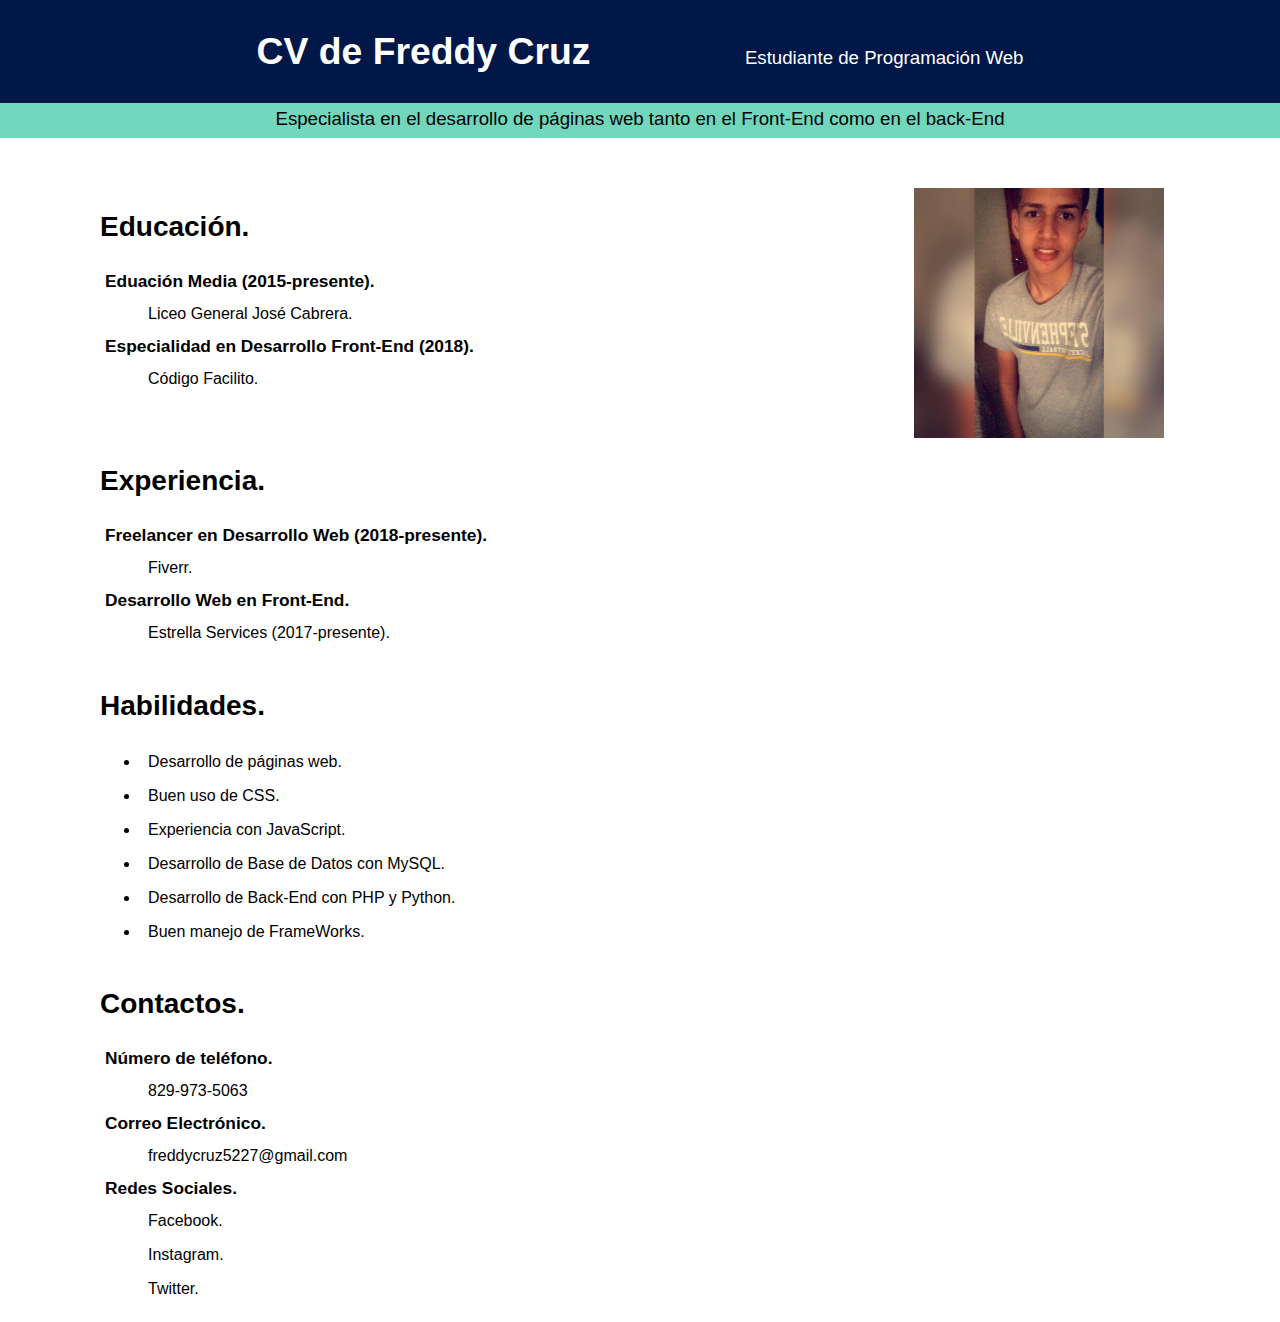
<file: CV/index.html>
<!DOCTYPE html>
<html lang="es">
<head>
    <meta charset="UTF-8">
    <meta name="viewport" content="width=device-width, initial-scale=1.0">
    <meta name="og:title" content="CV de Freddy Cruz"> 
    <meta name="og:description" content="Freddy Cruz es un estudiante del nivel medio que 
    se está especializando en el Desarrollo Web">
    <meta name="og:url" content="http://freddy.com">
    <meta name="og:site_name" content="CV de Freddy Cruz">
    <meta name="og:type" content="website">
    <link rel="stylesheet" href="./style.css">
    <link rel="shortcut icon" href="./Imagenes/Perfil.jpg">
    <title>CV de Freddy Cruz</title>
</head>
<body class="style-body">
    <header class="main-header">
        <h1 class="header-content">CV de Freddy Cruz</h1>
        <p class="header-contenttwo">Estudiante de Programación Web</p>
    </header>
    <div class="mini-header">
        Especialista en el desarrollo de páginas web tanto en el Front-End como en el back-End
    </div>
        <section>
         <div class="div-section">
            <div class="div-section-one">
                <h2 class="h2-style">Educación.</h2>
                <div>
                    <dl>
                        <dt class="style-dt">Eduación Media (2015-presente).</dt>
                        <dd class="style-dd">Liceo General José Cabrera.</dd>
                        <dt class="style-dt">Especialidad en Desarrollo Front-End (2018).</dt>
                        <dd class="style-dd">Código Facilito.</dd>
                    </dl>
                </div>

            </div>
            <div class="div-img">
                    <img class="style-img" src="./Imagenes/Perfil.jpg" alt="Foto de Freddy Cruz" title="Freddy Cruz">
                </div>
                <div class="div-section-two">
                  <h2 class="h2-style">Experiencia.</h2>
                     <div>
                         <dl>
                            <dt class="style-dt">Freelancer en Desarrollo Web (2018-presente).</dt>
                            <dd class="style-dd">Fiverr.</dd>
                            <dt class="style-dt">Desarrollo Web en Front-End.</dt>
                            <dd class="style-dd">Estrella Services (2017-presente).</dd>
                         </dl>
                     </div>
                  </div>
                  <div class="div-section-three">
                        <h2 class="h2-style">Habilidades.</h2>
                           <div>
                             <ul class="style-ul">
                                 <li class="style-li">Desarrollo de páginas web.</li>
                                 <li class="style-li">Buen uso de CSS.</li>
                                 <li class="style-li">Experiencia con JavaScript.</li>
                                 <li class="style-li">Desarrollo de Base de Datos con MySQL.</li>
                                 <li class="style-li">Desarrollo de Back-End con PHP y Python.</li>
                                 <li class="style-li">Buen manejo de FrameWorks.</li>
                             </ul>
                           </div>
                        </div>
                        <div class="div-section-four">
                            <h2 class="h2-style">Contactos.</h2>
                             <div>
                                 <dl>
                                     <dt class="style-dt">Número de teléfono.</dt>
                                     <dd class="style-dd">829-973-5063</dd>
                                     <dt class="style-dt">Correo Electrónico.</dt>
                                     <dd class="style-dd">freddycruz5227@gmail.com</dd>
                                     <dt class="style-dt">Redes Sociales.</dt>
                                     <dd class="style-dd"><a class="style-link" href="https://www.facebook.com/freilyn42?ref=bookmarks" target="_blank">Facebook.</a></dd>
                                     <dd class="style-dd"><a class="style-link" href="https://www.instagram.com/freilyn42/" target="_blank">Instagram.</a></dd>
                                     <dd class="style-dd"><a class="style-link" href="https://twitter.com/freddycruz5227" target="_blank">Twitter.</a></dd>
                                 </dl>
                             </div>
                        </div>
                 
         </div>
        </section>
</body>
</html>
</file>
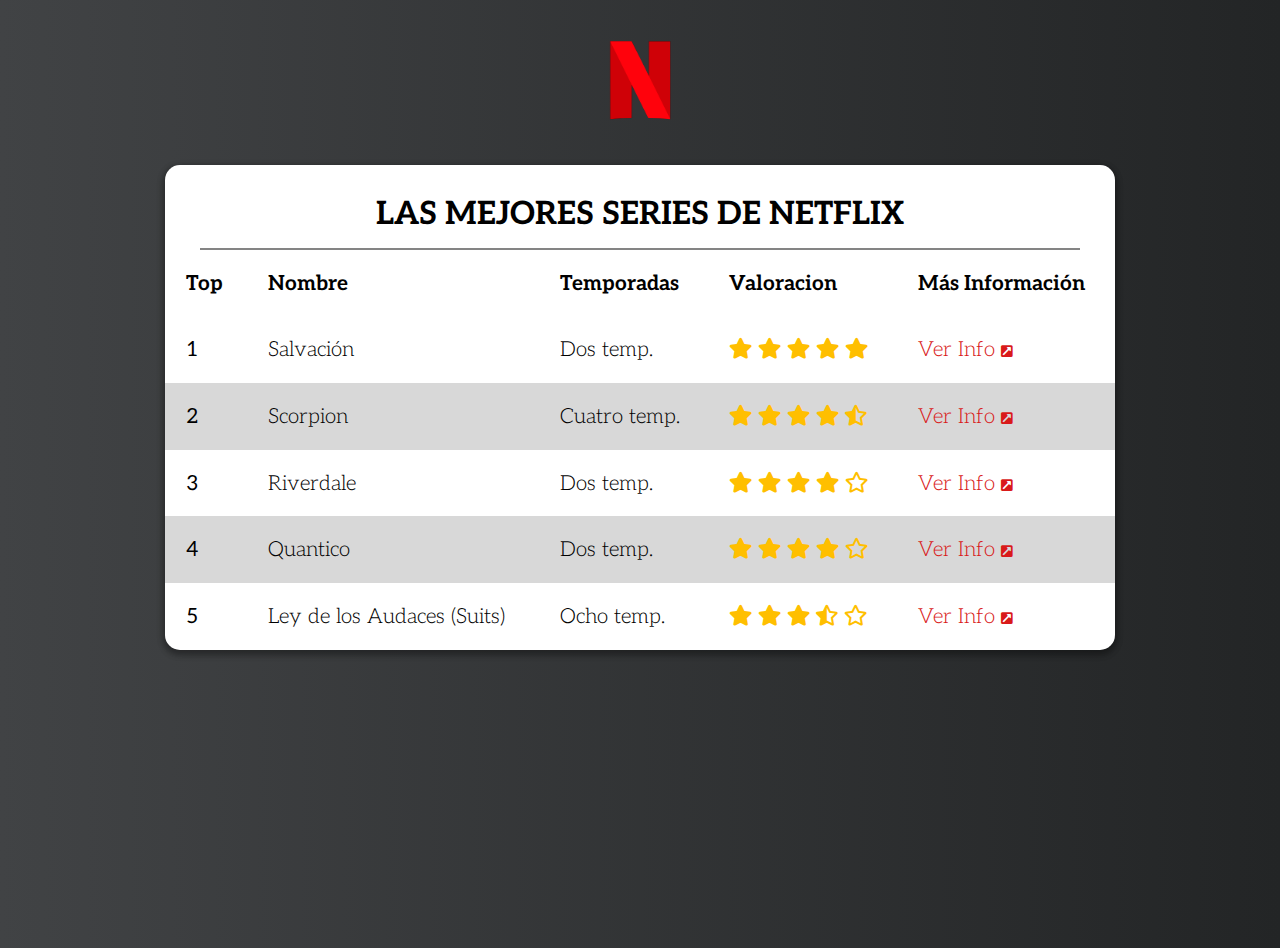
<file: top_series/index.html>
<!DOCTYPE html>
<html lang="es">
<head>
    <meta charset="UTF-8">
    <meta name="viewport" content="width=device-width, initial-scale=1.0">
    <meta name="og:title" content="Mejores Series de Netflix">
    <meta name="og:description" content="Este es mi Top 5 de las mejores series de Netflix">
    <meta name="og:url" content="https://byfrederick.github.com/top_series">
    <link href="https://fonts.googleapis.com/css?family=Aleo:300,400,700" rel="stylesheet">
    <link rel="shortcut icon" href="./assets/images/logo_netflix.png">
    <link rel="stylesheet" href="./font_awesome/css/all.css">
    <link rel="stylesheet" href="https://necolas.github.io/normalize.css/8.0.1/normalize.css">
    <link rel="stylesheet" href="./assets/css/style.css">
    <link rel="stylesheet" href="./assets/css/animate.css">
    <title>Mejores Series de Netflix</title>
</head>
<body class="body-style">
        <div class="div-img animated bounceInDown">
                <img class="img-style" src="./assets/images/logo_netflix.png" alt="Fondo de las Mejores series de Netflix">
        </div>
    <div class="div-contenedor">            
        <div class="div-contenido animated bounceInDown">
            <header class="main-header">
                <h1 class="h1-style">Las mejores series de Netflix</h1>
            </header>
            <table class="table-style"> 
                <thead class="thead-style">
                    <th class="th-style">Top</th>
                    <th class="th-style">Nombre</th>
                    <th class="th-style">Temporadas</th>
                    <th class="th-style">Valoracion</th>
                    <th class="th-style">Más Información</th>
                </thead>
                <tbody class="tbody-style">
                    <tr class="tr-style"> 
                        <td class="td-style">1</td>
                        <td class="td-style">Salvación</td>
                        <td class="td-style">Dos temp.</td>
                        <td class="td-style"><li class="fas fa-star icon-star" aria-hidden="true"></li>
                            <li class="fas fa-star icon-star" aria-hidden="true"></li>
                            <li class="fas fa-star icon-star" aria-hidden="true"></li>
                            <li class="fas fa-star icon-star" aria-hidden="true"></li>
                            <li class="fas fa-star icon-star" aria-hidden="true"></li></td>
                        <td class="td-style"><a class="link-style" href="./Series/salvacion.html">Ver Info
                            <i class="fas fa-external-link-square-alt link"></i></a></td>
                    </tr>
                    <tr class="tr-style"> 
                        <td class="td-style">2</td>
                        <td class="td-style">Scorpion</td>
                        <td class="td-style">Cuatro temp.</td>
                        <td class="td-style"><li class="fas fa-star icon-star" aria-hidden="true"></li>
                            <li class="fas fa-star icon-star" aria-hidden="true"></li>
                            <li class="fas fa-star icon-star" aria-hidden="true"></li>
                            <li class="fas fa-star icon-star" aria-hidden="true"></li>
                            <li class="fas fa-star-half-alt icon-star" aria-hidden="true"></li></td>
                        <td class="td-style"><a class="link-style" href="./Series/scorpion.html">Ver Info
                            <i class="fas fa-external-link-square-alt link"></i></a></td>
                    </tr>
                    <tr class="tr-style"> 
                        <td class="td-style">3</td>
                        <td class="td-style">Riverdale</td>
                        <td class="td-style">Dos temp.</td>
                        <td class="td-style"><li class="fas fa-star icon-star" aria-hidden="true"></li>
                            <li class="fas fa-star icon-star" aria-hidden="true"></li>
                            <li class="fas fa-star icon-star" aria-hidden="true"></li>
                            <li class="fas fa-star icon-star" aria-hidden="true"></li>
                            <li class="far fa-star icon-star" aria-hidden="true"></li></td>
                        <td class="td-style"><a class="link-style" href="./Series/riverdale.html">Ver Info
                            <i class="fas fa-external-link-square-alt link"></i></a></td>
                    </tr>
                    <tr class="tr-style"> 
                        <td class="td-style">4</td>
                        <td class="td-style">Quantico</td>
                        <td class="td-style">Dos temp.</td>
                        <td class="td-style"><li class="fas fa-star icon-star" aria-hidden="true"></li>
                            <li class="fas fa-star icon-star" aria-hidden="true"></li>
                            <li class="fas fa-star icon-star" aria-hidden="true"></li>
                            <li class="fas fa-star icon-star" aria-hidden="true"></li>
                            <li class="far fa-star icon-star" aria-hidden="true"></li></td>
                        <td class="td-style"><a class="link-style" href="./Series/quantico.html">Ver Info
                            <i class="fas fa-external-link-square-alt link"></i></a></td>
                    </tr>
                    <tr class="tr-style"> 
                       <td class="td-style">5</td>
                       <td class="td-style">Ley de los Audaces (Suits)</td>
                       <td class="td-style">Ocho temp.</td>
                       <td class="td-style"><li class="fas fa-star icon-star" aria-hidden="true"></li>
                           <li class="fas fa-star icon-star" aria-hidden="true"></li>
                           <li class="fas fa-star icon-star" aria-hidden="true"></li>
                           <li class="fas fa-star-half-alt icon-star" aria-hidden="true"></li>
                           <li class="far fa-star icon-star" aria-hidden="true"></li></td>
                       <td class="td-style"><a class="link-style" href="./Series/suits.html">Ver Info    
                        <i class="fas fa-external-link-square-alt link"></i></a></td>
                    </tr>
                </tbody>
            </table>
        </div>
    </div>
</body>
</html>
</file>
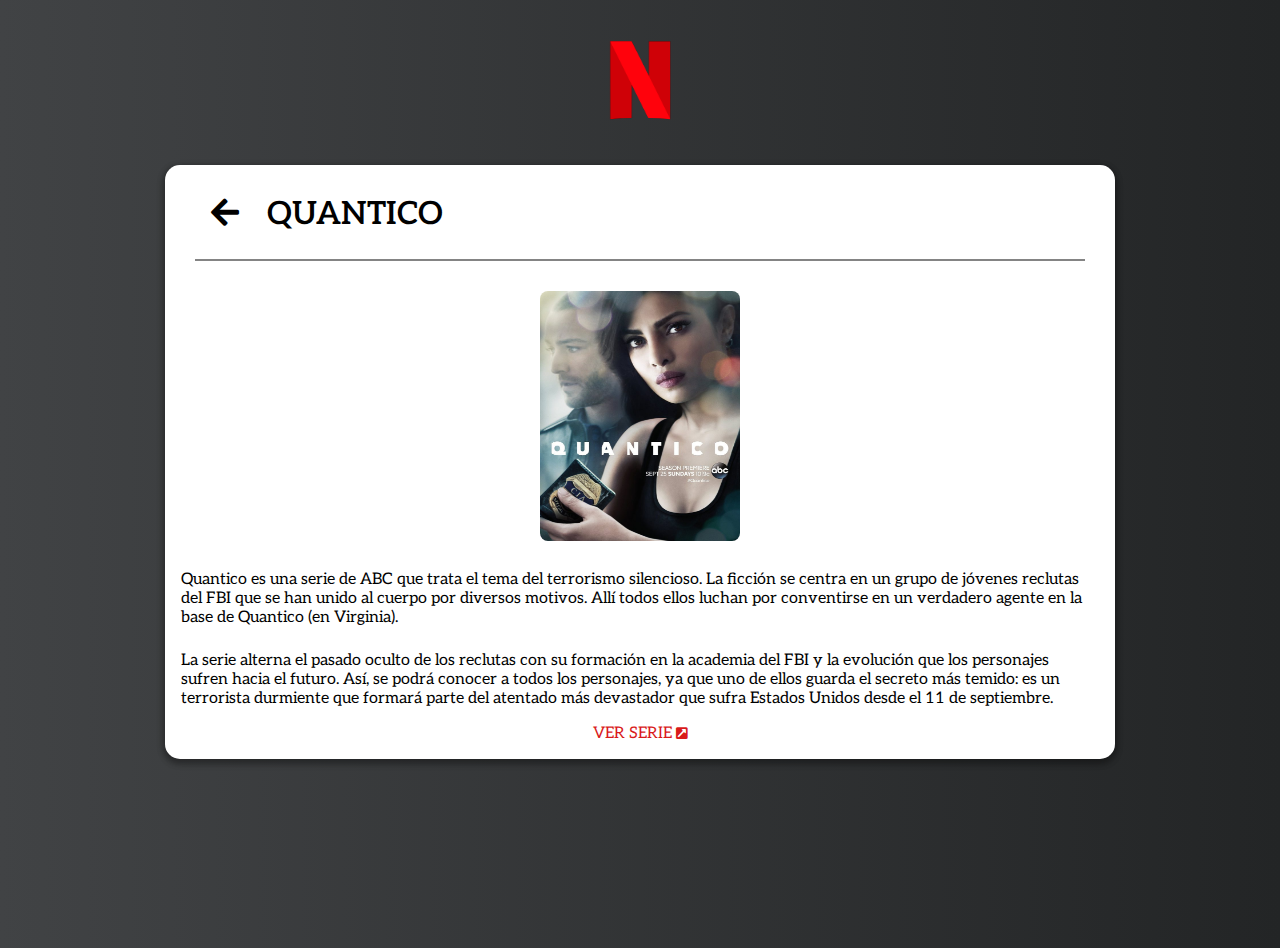
<file: top_series/Series/quantico.html>
<!DOCTYPE html>
<html lang="es">
<head>  
    <meta charset="UTF-8">
    <meta name="viewport" content="width=device-width, initial-scale=1.0">
    <meta name="og:title" content="Mejores series de Netflix">
    <meta name="og:description" content="Este es mi Top 5 de las mejores series de Netflix">
    <meta name="og:url" content="https://byfrederick.github.com/top_series">
    <link href="https://fonts.googleapis.com/css?family=Aleo:300,400,700" rel="stylesheet">
    <link rel="shortcut icon" href="../assets/images/logo_netflix.png">
    <link rel="stylesheet" href="../font_awesome/css/all.css">
    <link rel="stylesheet" href="https://necolas.github.io/normalize.css/8.0.1/normalize.css">
    <link rel="stylesheet" href="../assets/css/main.css">
    <link rel="stylesheet" href="../assets/css/animate.css">
    <title>Quantico</title>
</head>
<body class="body-style">
  <div class="div-img animated bounceInLeft">
    <a href="../index.html"><img class="img-style cursor" src="../assets/images/logo_netflix.png" alt="Netflix" title="Volver al Inicio"></a>
  </div>
    <div class="div-contenedor">
        <div class="div-contenido animated bounceInLeft">            
            <header class="main-header">
                <h1 class="title-item">
                 <a href="../index.html"><span class="home"><i class="fas fa-arrow-left"></i></span></a>
                 Quantico
                </h1>
            </header>
        <div class="cover-style">
            <img src="../assets/images/quantico.jpg" alt="Quantico" class="coverr-img">
        </div>
        <div>
            <p class="descripcion"> 
                Quantico es una serie de ABC que trata el tema del terrorismo silencioso. La ficción se centra en un grupo de 
                jóvenes reclutas del FBI que se han unido al cuerpo por diversos motivos. Allí todos ellos luchan por conventirse 
                en un verdadero agente en la base de Quantico (en Virginia).
            </p>
            <p class="descripcion">
                La serie alterna el pasado oculto de los reclutas con su formación en la academia del FBI y la evolución que los 
                personajes sufren hacia el futuro. Así, se podrá conocer a todos los personajes, ya que uno de ellos guarda el secreto 
                más temido: es un terrorista durmiente que formará parte del atentado más devastador que sufra Estados Unidos desde el 11 
                de septiembre.
            </p>     
        </div>
        <div class="botton-series">
            <a class="botton" href="https://www.netflix.com/title/80063740" target="_blank">Ver Serie 
                <i class="fas fa-external-link-square-alt link"></i></a>
        </div>      
        </div>
    </div>
    <script src="../assets/scripts/main.js"></script>
</body>
</html>
</file>
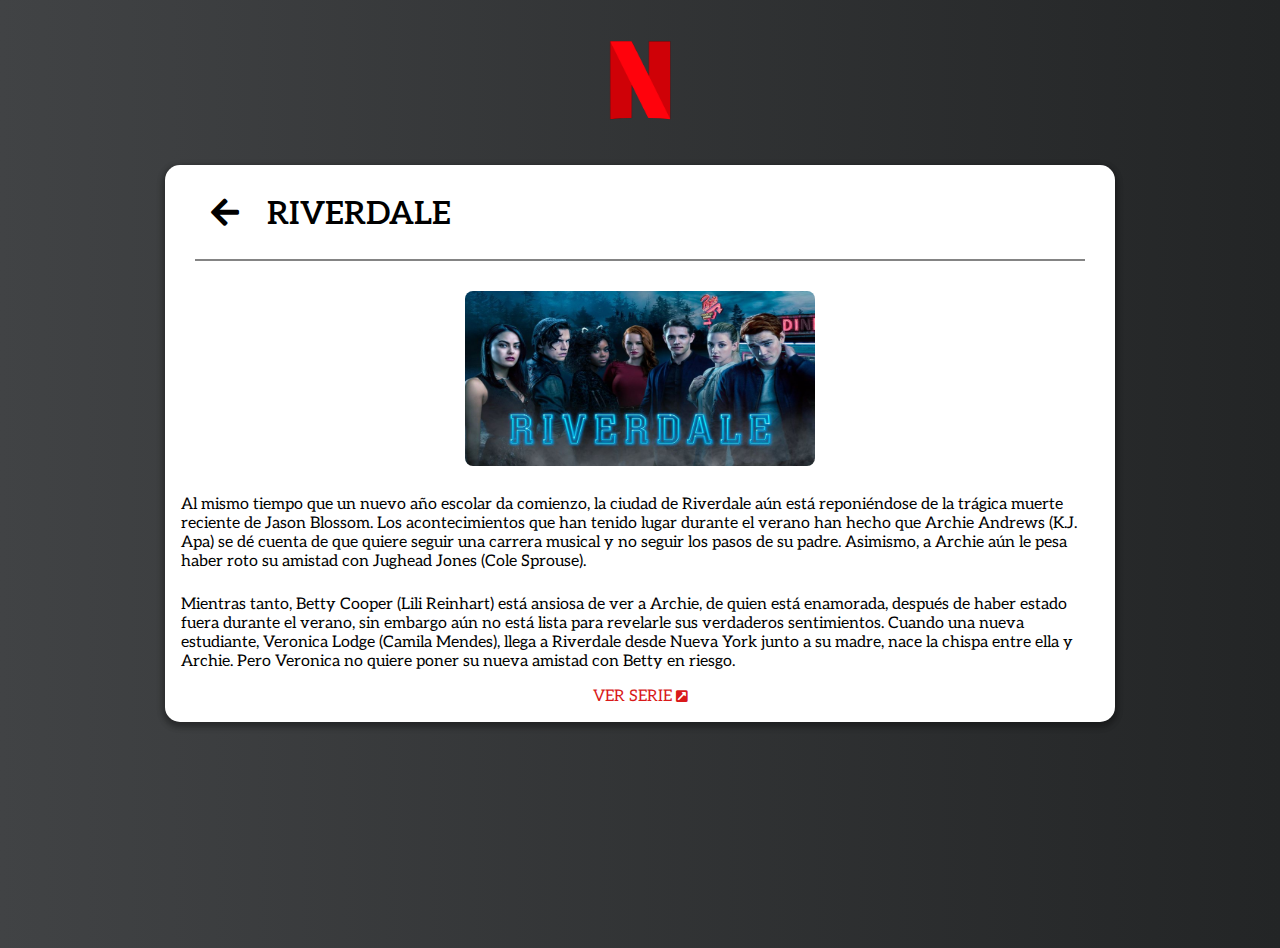
<file: top_series/Series/riverdale.html>
<!DOCTYPE html>
<html lang="es">
<head>  
    <meta charset="UTF-8">
    <meta name="viewport" content="width=device-width, initial-scale=1.0">
    <meta name="og:title" content="Mejores series de Netflix">
    <meta name="og:description" content="Este es mi Top 5 de las mejores series de Netflix">
    <meta name="og:url" content="https://byfrederick.github.com/top_series">
    <link href="https://fonts.googleapis.com/css?family=Aleo:300,400,700" rel="stylesheet">
    <link rel="shortcut icon" href="../assets/images/logo_netflix.png">
    <link rel="stylesheet" href="../font_awesome/css/all.css">
    <link rel="stylesheet" href="https://necolas.github.io/normalize.css/8.0.1/normalize.css">
    <link rel="stylesheet" href="../assets/css/main.css">
    <link rel="stylesheet" href="../assets/css/animate.css">
    <title>Riverdale</title>
</head>
<body class="body-style">
  <div class="div-img animated bounceInLeft">
    <a href="../index.html"><img class="img-style cursor" src="../assets/images/logo_netflix.png" alt="Netflix" title="Volver al Inicio"></a>
  </div>
    <div class="div-contenedor">
        <div class="div-contenido animated bounceInLeft">            
            <header class="main-header">
                <h1 class="title-item">
                 <a href="../index.html"><span class="home"><i class="fas fa-arrow-left"></i></span></a>
                 Riverdale
                </h1>
            </header>
        <div class="cover-style">
            <img src="../assets/images/riverdale.jpg" alt="Riverdale" class="cover-img">
        </div>
        <div>
            <p class="descripcion"> 
                Al mismo tiempo que un nuevo año escolar da comienzo, la ciudad de Riverdale aún está reponiéndose de la trágica 
                muerte reciente de Jason Blossom. Los acontecimientos que han tenido lugar durante el verano han hecho que Archie 
                Andrews (K.J. Apa) se dé cuenta de que quiere seguir una carrera musical y no seguir los pasos de su padre. 
                Asimismo, a Archie aún le pesa haber roto su amistad con Jughead Jones (Cole Sprouse).
            </p>
            <p class="descripcion">
                Mientras tanto, Betty Cooper (Lili Reinhart) está ansiosa de ver a Archie, de quien está enamorada, después de haber 
                estado fuera durante el verano, sin embargo aún no está lista para revelarle sus verdaderos sentimientos. Cuando una 
                nueva estudiante, Veronica Lodge (Camila Mendes), llega a Riverdale desde Nueva York junto a su madre, nace la chispa 
                entre ella y Archie. Pero Veronica no quiere poner su nueva amistad con Betty en riesgo.
            </p>
    
        </div>
        <div class="botton-series">
            <a class="botton" href="https://www.netflix.com/title/80133311" target="_blank">Ver Serie 
                <i class="fas fa-external-link-square-alt link"></i></a>
        </div>      
        </div>
    </div>
    <script src="../assets/scripts/main.js"></script>
</body>
</html>
</file>
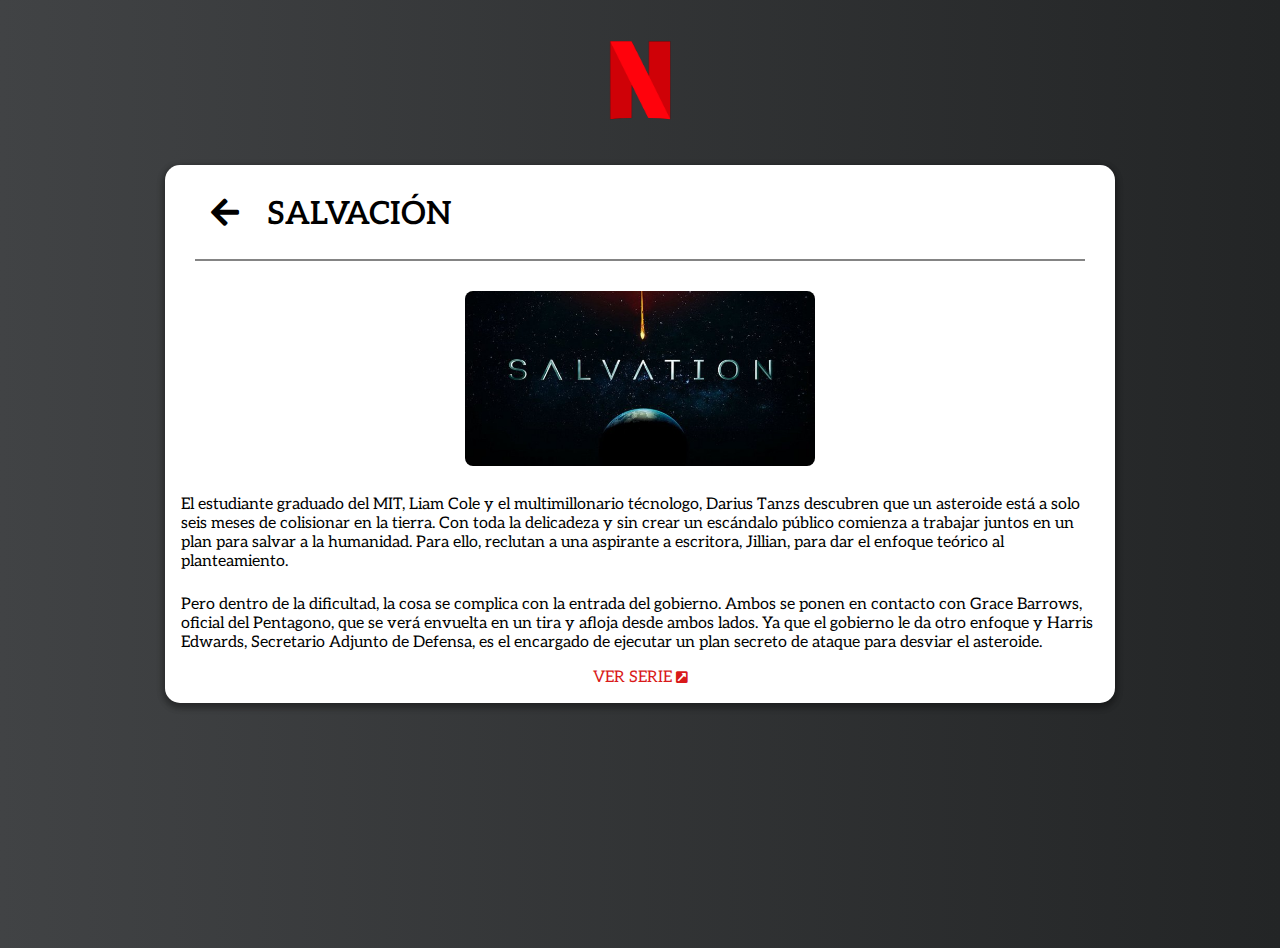
<file: top_series/Series/salvacion.html>
<!DOCTYPE html>
<html lang="es">
<head>  
    <meta charset="UTF-8">
    <meta name="viewport" content="width=device-width, initial-scale=1.0">
    <meta name="og:title" content="Mejores series de Netflix">
    <meta name="og:description" content="Este es mi Top 5 de las mejores series de Netflix">
    <meta name="og:url" content="https://byfrederick.github.com/top_series">
    <link href="https://fonts.googleapis.com/css?family=Aleo:300,400,700" rel="stylesheet">
    <link rel="shortcut icon" href="../assets/images/logo_netflix.png">
    <link rel="stylesheet" href="../font_awesome/css/all.css">
    <link rel="stylesheet" href="https://necolas.github.io/normalize.css/8.0.1/normalize.css">
    <link rel="stylesheet" href="../assets/css/style.css">
    <link rel="stylesheet" href="../assets/css/animate.css">
    <title>Salvación</title>
</head>
<body class="body-style">
  <div class="div-img animated bounceInLeft">
    <a href="../index.html"><img class="img-style cursor" src="../assets/images/logo_netflix.png" alt="Netflix" title="Volver al Inicio"></a>
  </div>
    <div class="div-contenedor">
        <div class="div-contenido animated bounceInLeft">            
            <header class="main-header">
                <h1 class="title-item">
                 <a href="../index.html"><span class="home"><i class="fas fa-arrow-left"></i></span></a>
                 Salvación
                </h1>  
            </header>
        <div class="cover-style">
            <img src="../assets/images/salvation.jpg" alt="Salvation" class="cover-img">
        </div>
        <div>
            <p class="descripcion"> 
                 El estudiante graduado del MIT, Liam Cole y el multimillonario técnologo, Darius Tanzs descubren que un asteroide 
                 está a solo seis meses de colisionar en la tierra. Con toda la delicadeza y sin crear un escándalo público comienza 
                 a trabajar juntos en un plan para salvar a la humanidad. Para ello, reclutan a una aspirante a escritora, Jillian, 
                 para dar el enfoque teórico al planteamiento.</p>
            <p class="descripcion">
                Pero dentro de la dificultad, la cosa se complica con la entrada del gobierno. Ambos se ponen en contacto con Grace 
                 Barrows, oficial del Pentagono, que se verá envuelta en un tira y afloja desde ambos lados. Ya que el gobierno le da 
                 otro enfoque y Harris Edwards, Secretario Adjunto de Defensa, es el encargado de ejecutar un plan secreto de ataque 
                 para desviar el asteroide.
            </p>     
        </div>
        <div class="botton-series">
            <a class="botton" href="https://www.netflix.com/title/80171099" target="_blank">Ver Serie 
                <i class="fas fa-external-link-square-alt link"></i></a>
        </div>      
        </div>
    </div>
</body>
</html>
</file>
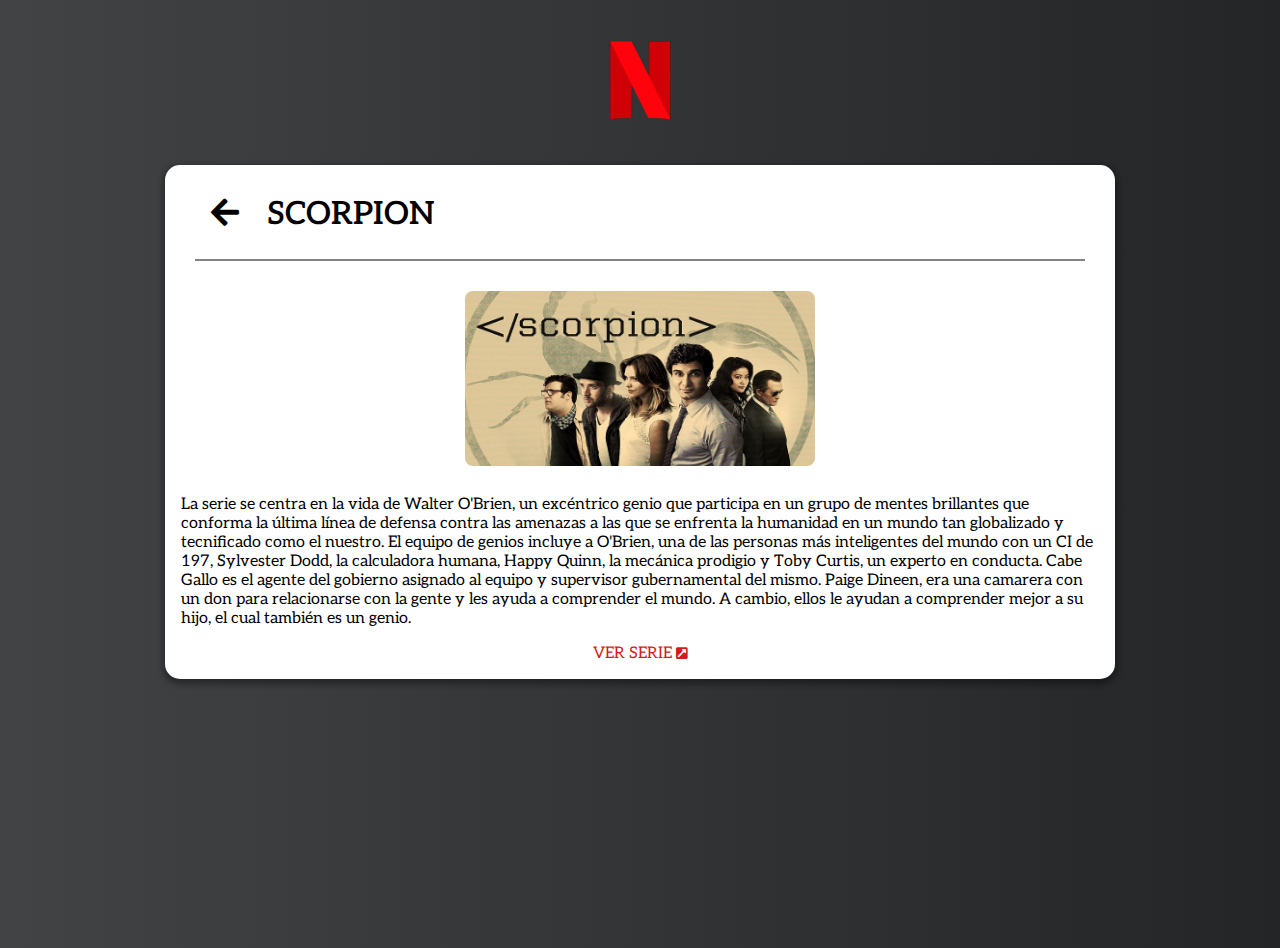
<file: top_series/Series/scorpion.html>
<!DOCTYPE html>
<html lang="es">
<head>  
    <meta charset="UTF-8">
    <meta name="viewport" content="width=device-width, initial-scale=1.0">
    <meta name="og:title" content="Mejores series de Netflix">
    <meta name="og:description" content="Este es mi Top 5 de las mejores series de Netflix">
    <meta name="og:url" content="https://byfrederick.github.com/top_series">
    <link href="https://fonts.googleapis.com/css?family=Aleo:300,400,700" rel="stylesheet">
    <link rel="shortcut icon" href="../assets/images/logo_netflix.png">
    <link rel="stylesheet" href="../font_awesome/css/all.css">
    <link rel="stylesheet" href="https://necolas.github.io/normalize.css/8.0.1/normalize.css">
    <link rel="stylesheet" href="../assets/css/main.css">
    <link rel="stylesheet" href="../assets/css/animate.css">
    <title>Scorpion</title>
</head>
<body class="body-style">
  <div class="div-img animated bounceInLeft">
    <a href="../index.html"><img class="img-style cursor" src="../assets/images/logo_netflix.png" alt="Netflix" title="Volver al Inicio"></a>
  </div>
    <div class="div-contenedor">
        <div class="div-contenido animated bounceInLeft">            
            <header class="main-header">
                <h1 class="title-item">
                 <a href="../index.html"><span class="home"><i class="fas fa-arrow-left"></i></span></a>
                  Scorpion
                </h1>
            </header>
        <div class="cover-style">
            <img src="../assets/images/scorpion.jpg" alt="Scorpion" class="cover-img">
        </div>
        <div>
            <p class="descripcion"> 
                    La serie se centra en la vida de Walter O'Brien, un excéntrico genio que participa en un grupo de mentes 
                    brillantes que conforma la última línea de defensa contra las amenazas a las que se enfrenta la humanidad 
                    en un mundo tan globalizado y tecnificado como el nuestro. El equipo de genios incluye a O'Brien, una de las 
                    personas más inteligentes del mundo con un CI de 197, Sylvester Dodd, la calculadora humana, Happy Quinn, la 
                    mecánica prodigio y Toby Curtis, un experto en conducta. Cabe Gallo es el agente del gobierno asignado al equipo
                    y supervisor gubernamental del mismo. Paige Dineen, era una camarera con un don para relacionarse con la gente y 
                    les ayuda a comprender el mundo. A cambio, ellos le ayudan a comprender mejor a su hijo, el cual también es un 
                    genio.
            </p>
        </div>
        <div class="botton-series">
            <a class="botton" href="https://www.netflix.com/title/80024077" target="_blank">Ver Serie 
                <i class="fas fa-external-link-square-alt link"></i></a>
        </div>      
        </div>
    </div>
    <script src="../assets/scripts/main.js"></script>
</body>
</html>
</file>
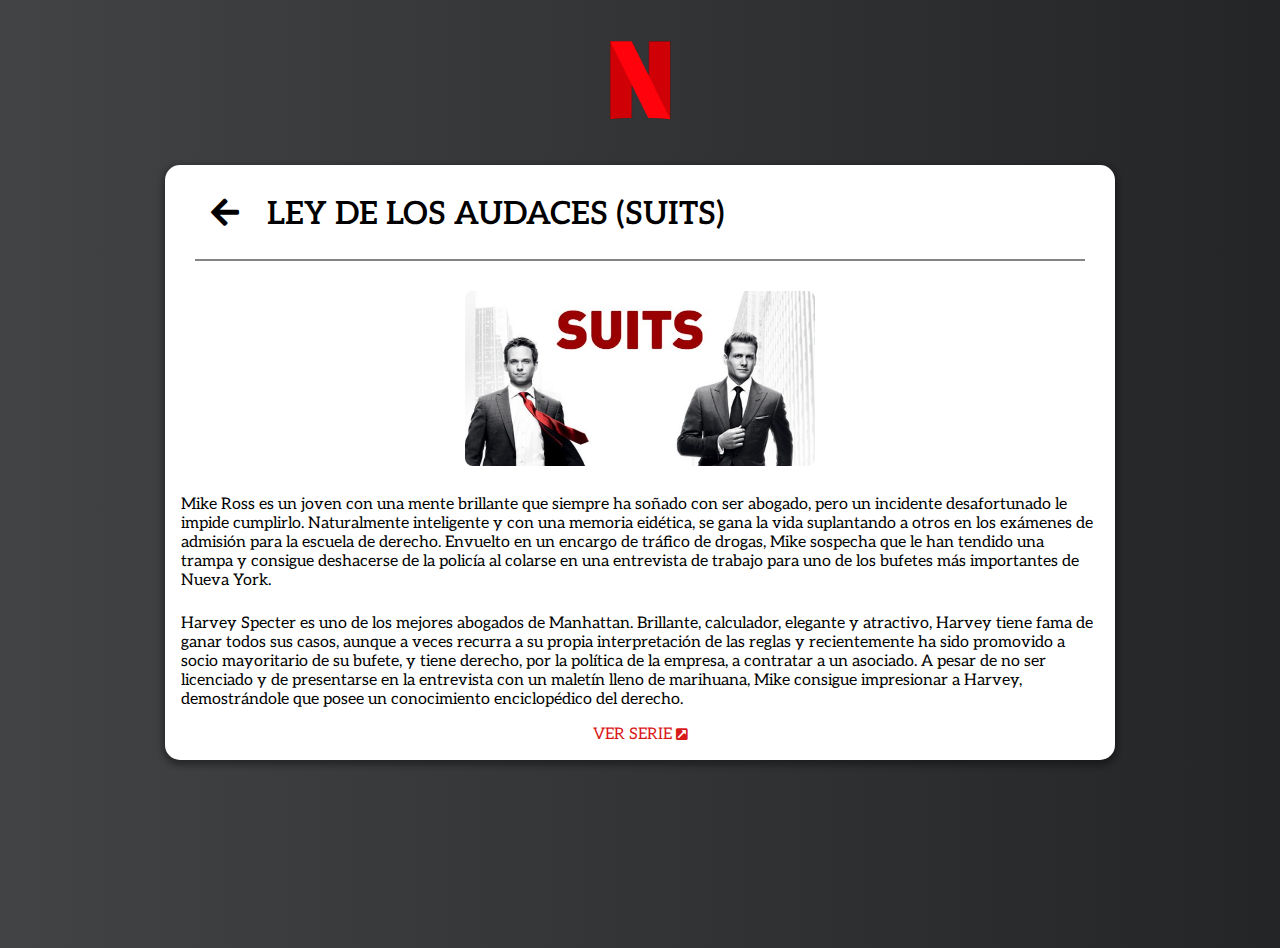
<file: top_series/Series/suits.html>
<!DOCTYPE html>
<html lang="es">
<head>  
    <meta charset="UTF-8">
    <meta name="viewport" content="width=device-width, initial-scale=1.0">
    <meta name="og:title" content="Mejores series de Netflix">
    <meta name="og:description" content="Este es mi Top 5 de las mejores series de Netflix">
    <meta name="og:url" content="https://byfrederick.github.com/top_series">
    <link href="https://fonts.googleapis.com/css?family=Aleo:300,400,700" rel="stylesheet">
    <link rel="shortcut icon" href="../assets/images/logo_netflix.png">
    <link rel="stylesheet" href="../font_awesome/css/all.css">
    <link rel="stylesheet" href="https://necolas.github.io/normalize.css/8.0.1/normalize.css">
    <link rel="stylesheet" href="../assets/css/main.css">
    <link rel="stylesheet" href="../assets/css/animate.css">
    <title>Ley de los Audaces (Suits)</title>
</head>
<body class="body-style">
  <div class="div-img animated bounceInLeft">
    <a href="../index.html"><img class="img-style cursor" src="../assets/images/logo_netflix.png" alt="Netflix" title="Volver al Inicio"></a>
  </div>
    <div class="div-contenedor">
        <div class="div-contenido animated bounceInLeft">            
            <header class="main-header">
                <h1 class="title-item">
                 <a href="../index.html"><span class="home"><i class="fas fa-arrow-left"></i></span></a>
                 Ley de los Audaces (Suits)
                </h1>
            </header>
        <div class="cover-style">
            <img src="../assets/images/suits.jpeg" alt="Suits" class="cover-img">
        </div>
        <div>
            <p class="descripcion"> 
                Mike Ross es un joven con una mente brillante que siempre ha soñado con ser abogado, pero un incidente desafortunado 
                le impide cumplirlo. Naturalmente inteligente y con una memoria eidética, se gana la vida suplantando a otros en los 
                exámenes de admisión para la escuela de derecho. Envuelto en un encargo de tráfico de drogas, Mike sospecha que le han 
                tendido una trampa y consigue deshacerse de la policía al colarse en una entrevista de trabajo para uno de los bufetes 
                más importantes de Nueva York.
            </p>
            <p class="descripcion">
                Harvey Specter es uno de los mejores abogados de Manhattan. Brillante, calculador, elegante y atractivo, Harvey tiene 
                fama de ganar todos sus casos, aunque a veces recurra a su propia interpretación de las reglas y recientemente ha sido 
                promovido a socio mayoritario de su bufete, y tiene derecho, por la política de la empresa, a contratar a un asociado. 
                A pesar de no ser licenciado y de presentarse en la entrevista con un maletín lleno de marihuana, Mike consigue 
                impresionar a Harvey, demostrándole que posee un conocimiento enciclopédico del derecho.
            </p>     
        </div>
        <div class="botton-series">
            <a class="botton" href="https://www.netflix.com/title/70195800" target="_blank">Ver Serie 
                <i class="fas fa-external-link-square-alt link"></i></a>
        </div>      
        </div>
    </div>
    <script src="../assets/scripts/main.js"></script>
</body>
</html>
</file>
<file: CV/style.css>
.style-body{
    font-family: Arial, Helvetica, sans-serif;
    margin: 0;
}
.main-header{
    text-align:center; 
    background-color:#001747;
    padding-top: 5px;
    padding-bottom: 5px;
    width: 100vw;
}
.header-content{
    color: white;
    display:inline-block; 
    font-weight: 700;
    font-size: 28pt;
    padding-right: 75px;
}
.header-contenttwo{
    color: white;
    display:inline-block; 
    font-weight: 400;
    font-size: 14pt;
    padding-left: 75px;
}

.mini-header{
    color: black;
    height: 25px;
    text-align: center;
    background-color:#70D6BC;
    font-size: 14pt;
    font-weight: 500;   
    padding: 5px;
}
.div-section-one{
    width: 75%;
    display: inline-block;
    vertical-align: top;

}
.h2-style{
    font-size: 21pt;
}
.style-dt{
    font-size: 13pt;
    font-weight: 550;
    padding-left: 5px;
    padding: 5px;
}
.style-dd{
    font-size: 12pt;
    margin: 6;
    padding: 8px;

}
.div-section-two{
    width: 75%;
    display: inline-block;
}
.div-section-three{
    width: 75%;
    display: inline-block;
}
.style-li{
    font-size: 12pt;
    margin: 6;
    padding: 8px;
    list-style-type: disc;
}
.div-section-four{
    width: 75%;
    display: inline-block;
}
.style-link{
    text-decoration: none;
    color: black;
}
.style-img{
    height: 250px;
    width:  250px;
    display: inline-block;

}
.div-section{
    padding-top: 50px;
    width: 1080px;
    margin-left: auto;
    margin-right: auto;
}
.div-img{
    display: inline-block;
    width: 20%; 

    
}
</file>
<file: top_series/font_awesome/css/all.css>
.fa,
.fas,
.far,
.fal,
.fab {
  -moz-osx-font-smoothing: grayscale;
  -webkit-font-smoothing: antialiased;
  display: inline-block;
  font-style: normal;
  font-variant: normal;
  text-rendering: auto;
  line-height: 1; }

.fa-lg {
  font-size: 1.33333em;
  line-height: 0.75em;
  vertical-align: -.0667em; }

.fa-xs {
  font-size: .75em; }

.fa-sm {
  font-size: .875em; }

.fa-1x {
  font-size: 1em; }

.fa-2x {
  font-size: 2em; }

.fa-3x {
  font-size: 3em; }

.fa-4x {
  font-size: 4em; }

.fa-5x {
  font-size: 5em; }

.fa-6x {
  font-size: 6em; }

.fa-7x {
  font-size: 7em; }

.fa-8x {
  font-size: 8em; }

.fa-9x {
  font-size: 9em; }

.fa-10x {
  font-size: 10em; }

.fa-fw {
  text-align: center;
  width: 1.25em; }

.fa-ul {
  list-style-type: none;
  margin-left: 2.5em;
  padding-left: 0; }
  .fa-ul > li {
    position: relative; }

.fa-li {
  left: -2em;
  position: absolute;
  text-align: center;
  width: 2em;
  line-height: inherit; }

.fa-border {
  border: solid 0.08em #eee;
  border-radius: .1em;
  padding: .2em .25em .15em; }

.fa-pull-left {
  float: left; }

.fa-pull-right {
  float: right; }

.fa.fa-pull-left,
.fas.fa-pull-left,
.far.fa-pull-left,
.fal.fa-pull-left,
.fab.fa-pull-left {
  margin-right: .3em; }

.fa.fa-pull-right,
.fas.fa-pull-right,
.far.fa-pull-right,
.fal.fa-pull-right,
.fab.fa-pull-right {
  margin-left: .3em; }

.fa-spin {
  -webkit-animation: fa-spin 2s infinite linear;
          animation: fa-spin 2s infinite linear; }

.fa-pulse {
  -webkit-animation: fa-spin 1s infinite steps(8);
          animation: fa-spin 1s infinite steps(8); }

@-webkit-keyframes fa-spin {
  0% {
    -webkit-transform: rotate(0deg);
            transform: rotate(0deg); }
  100% {
    -webkit-transform: rotate(360deg);
            transform: rotate(360deg); } }

@keyframes fa-spin {
  0% {
    -webkit-transform: rotate(0deg);
            transform: rotate(0deg); }
  100% {
    -webkit-transform: rotate(360deg);
            transform: rotate(360deg); } }

.fa-rotate-90 {
  -ms-filter: "progid:DXImageTransform.Microsoft.BasicImage(rotation=1)";
  -webkit-transform: rotate(90deg);
          transform: rotate(90deg); }

.fa-rotate-180 {
  -ms-filter: "progid:DXImageTransform.Microsoft.BasicImage(rotation=2)";
  -webkit-transform: rotate(180deg);
          transform: rotate(180deg); }

.fa-rotate-270 {
  -ms-filter: "progid:DXImageTransform.Microsoft.BasicImage(rotation=3)";
  -webkit-transform: rotate(270deg);
          transform: rotate(270deg); }

.fa-flip-horizontal {
  -ms-filter: "progid:DXImageTransform.Microsoft.BasicImage(rotation=0, mirror=1)";
  -webkit-transform: scale(-1, 1);
          transform: scale(-1, 1); }

.fa-flip-vertical {
  -ms-filter: "progid:DXImageTransform.Microsoft.BasicImage(rotation=2, mirror=1)";
  -webkit-transform: scale(1, -1);
          transform: scale(1, -1); }

.fa-flip-horizontal.fa-flip-vertical {
  -ms-filter: "progid:DXImageTransform.Microsoft.BasicImage(rotation=2, mirror=1)";
  -webkit-transform: scale(-1, -1);
          transform: scale(-1, -1); }

:root .fa-rotate-90,
:root .fa-rotate-180,
:root .fa-rotate-270,
:root .fa-flip-horizontal,
:root .fa-flip-vertical {
  -webkit-filter: none;
          filter: none; }

.fa-stack {
  display: inline-block;
  height: 2em;
  line-height: 2em;
  position: relative;
  vertical-align: middle;
  width: 2.5em; }

.fa-stack-1x,
.fa-stack-2x {
  left: 0;
  position: absolute;
  text-align: center;
  width: 100%; }

.fa-stack-1x {
  line-height: inherit; }

.fa-stack-2x {
  font-size: 2em; }

.fa-inverse {
  color: #fff; }

/* Font Awesome uses the Unicode Private Use Area (PUA) to ensure screen
readers do not read off random characters that represent icons */
.fa-500px:before {
  content: "\f26e"; }

.fa-accessible-icon:before {
  content: "\f368"; }

.fa-accusoft:before {
  content: "\f369"; }

.fa-acquisitions-incorporated:before {
  content: "\f6af"; }

.fa-ad:before {
  content: "\f641"; }

.fa-address-book:before {
  content: "\f2b9"; }

.fa-address-card:before {
  content: "\f2bb"; }

.fa-adjust:before {
  content: "\f042"; }

.fa-adn:before {
  content: "\f170"; }

.fa-adobe:before {
  content: "\f778"; }

.fa-adversal:before {
  content: "\f36a"; }

.fa-affiliatetheme:before {
  content: "\f36b"; }

.fa-air-freshener:before {
  content: "\f5d0"; }

.fa-algolia:before {
  content: "\f36c"; }

.fa-align-center:before {
  content: "\f037"; }

.fa-align-justify:before {
  content: "\f039"; }

.fa-align-left:before {
  content: "\f036"; }

.fa-align-right:before {
  content: "\f038"; }

.fa-alipay:before {
  content: "\f642"; }

.fa-allergies:before {
  content: "\f461"; }

.fa-amazon:before {
  content: "\f270"; }

.fa-amazon-pay:before {
  content: "\f42c"; }

.fa-ambulance:before {
  content: "\f0f9"; }

.fa-american-sign-language-interpreting:before {
  content: "\f2a3"; }

.fa-amilia:before {
  content: "\f36d"; }

.fa-anchor:before {
  content: "\f13d"; }

.fa-android:before {
  content: "\f17b"; }

.fa-angellist:before {
  content: "\f209"; }

.fa-angle-double-down:before {
  content: "\f103"; }

.fa-angle-double-left:before {
  content: "\f100"; }

.fa-angle-double-right:before {
  content: "\f101"; }

.fa-angle-double-up:before {
  content: "\f102"; }

.fa-angle-down:before {
  content: "\f107"; }

.fa-angle-left:before {
  content: "\f104"; }

.fa-angle-right:before {
  content: "\f105"; }

.fa-angle-up:before {
  content: "\f106"; }

.fa-angry:before {
  content: "\f556"; }

.fa-angrycreative:before {
  content: "\f36e"; }

.fa-angular:before {
  content: "\f420"; }

.fa-ankh:before {
  content: "\f644"; }

.fa-app-store:before {
  content: "\f36f"; }

.fa-app-store-ios:before {
  content: "\f370"; }

.fa-apper:before {
  content: "\f371"; }

.fa-apple:before {
  content: "\f179"; }

.fa-apple-alt:before {
  content: "\f5d1"; }

.fa-apple-pay:before {
  content: "\f415"; }

.fa-archive:before {
  content: "\f187"; }

.fa-archway:before {
  content: "\f557"; }

.fa-arrow-alt-circle-down:before {
  content: "\f358"; }

.fa-arrow-alt-circle-left:before {
  content: "\f359"; }

.fa-arrow-alt-circle-right:before {
  content: "\f35a"; }

.fa-arrow-alt-circle-up:before {
  content: "\f35b"; }

.fa-arrow-circle-down:before {
  content: "\f0ab"; }

.fa-arrow-circle-left:before {
  content: "\f0a8"; }

.fa-arrow-circle-right:before {
  content: "\f0a9"; }

.fa-arrow-circle-up:before {
  content: "\f0aa"; }

.fa-arrow-down:before {
  content: "\f063"; }

.fa-arrow-left:before {
  content: "\f060"; }

.fa-arrow-right:before {
  content: "\f061"; }

.fa-arrow-up:before {
  content: "\f062"; }

.fa-arrows-alt:before {
  content: "\f0b2"; }

.fa-arrows-alt-h:before {
  content: "\f337"; }

.fa-arrows-alt-v:before {
  content: "\f338"; }

.fa-artstation:before {
  content: "\f77a"; }

.fa-assistive-listening-systems:before {
  content: "\f2a2"; }

.fa-asterisk:before {
  content: "\f069"; }

.fa-asymmetrik:before {
  content: "\f372"; }

.fa-at:before {
  content: "\f1fa"; }

.fa-atlas:before {
  content: "\f558"; }

.fa-atlassian:before {
  content: "\f77b"; }

.fa-atom:before {
  content: "\f5d2"; }

.fa-audible:before {
  content: "\f373"; }

.fa-audio-description:before {
  content: "\f29e"; }

.fa-autoprefixer:before {
  content: "\f41c"; }

.fa-avianex:before {
  content: "\f374"; }

.fa-aviato:before {
  content: "\f421"; }

.fa-award:before {
  content: "\f559"; }

.fa-aws:before {
  content: "\f375"; }

.fa-baby:before {
  content: "\f77c"; }

.fa-baby-carriage:before {
  content: "\f77d"; }

.fa-backspace:before {
  content: "\f55a"; }

.fa-backward:before {
  content: "\f04a"; }

.fa-balance-scale:before {
  content: "\f24e"; }

.fa-ban:before {
  content: "\f05e"; }

.fa-band-aid:before {
  content: "\f462"; }

.fa-bandcamp:before {
  content: "\f2d5"; }

.fa-barcode:before {
  content: "\f02a"; }

.fa-bars:before {
  content: "\f0c9"; }

.fa-baseball-ball:before {
  content: "\f433"; }

.fa-basketball-ball:before {
  content: "\f434"; }

.fa-bath:before {
  content: "\f2cd"; }

.fa-battery-empty:before {
  content: "\f244"; }

.fa-battery-full:before {
  content: "\f240"; }

.fa-battery-half:before {
  content: "\f242"; }

.fa-battery-quarter:before {
  content: "\f243"; }

.fa-battery-three-quarters:before {
  content: "\f241"; }

.fa-bed:before {
  content: "\f236"; }

.fa-beer:before {
  content: "\f0fc"; }

.fa-behance:before {
  content: "\f1b4"; }

.fa-behance-square:before {
  content: "\f1b5"; }

.fa-bell:before {
  content: "\f0f3"; }

.fa-bell-slash:before {
  content: "\f1f6"; }

.fa-bezier-curve:before {
  content: "\f55b"; }

.fa-bible:before {
  content: "\f647"; }

.fa-bicycle:before {
  content: "\f206"; }

.fa-bimobject:before {
  content: "\f378"; }

.fa-binoculars:before {
  content: "\f1e5"; }

.fa-biohazard:before {
  content: "\f780"; }

.fa-birthday-cake:before {
  content: "\f1fd"; }

.fa-bitbucket:before {
  content: "\f171"; }

.fa-bitcoin:before {
  content: "\f379"; }

.fa-bity:before {
  content: "\f37a"; }

.fa-black-tie:before {
  content: "\f27e"; }

.fa-blackberry:before {
  content: "\f37b"; }

.fa-blender:before {
  content: "\f517"; }

.fa-blender-phone:before {
  content: "\f6b6"; }

.fa-blind:before {
  content: "\f29d"; }

.fa-blog:before {
  content: "\f781"; }

.fa-blogger:before {
  content: "\f37c"; }

.fa-blogger-b:before {
  content: "\f37d"; }

.fa-bluetooth:before {
  content: "\f293"; }

.fa-bluetooth-b:before {
  content: "\f294"; }

.fa-bold:before {
  content: "\f032"; }

.fa-bolt:before {
  content: "\f0e7"; }

.fa-bomb:before {
  content: "\f1e2"; }

.fa-bone:before {
  content: "\f5d7"; }

.fa-bong:before {
  content: "\f55c"; }

.fa-book:before {
  content: "\f02d"; }

.fa-book-dead:before {
  content: "\f6b7"; }

.fa-book-open:before {
  content: "\f518"; }

.fa-book-reader:before {
  content: "\f5da"; }

.fa-bookmark:before {
  content: "\f02e"; }

.fa-bowling-ball:before {
  content: "\f436"; }

.fa-box:before {
  content: "\f466"; }

.fa-box-open:before {
  content: "\f49e"; }

.fa-boxes:before {
  content: "\f468"; }

.fa-braille:before {
  content: "\f2a1"; }

.fa-brain:before {
  content: "\f5dc"; }

.fa-briefcase:before {
  content: "\f0b1"; }

.fa-briefcase-medical:before {
  content: "\f469"; }

.fa-broadcast-tower:before {
  content: "\f519"; }

.fa-broom:before {
  content: "\f51a"; }

.fa-brush:before {
  content: "\f55d"; }

.fa-btc:before {
  content: "\f15a"; }

.fa-bug:before {
  content: "\f188"; }

.fa-building:before {
  content: "\f1ad"; }

.fa-bullhorn:before {
  content: "\f0a1"; }

.fa-bullseye:before {
  content: "\f140"; }

.fa-burn:before {
  content: "\f46a"; }

.fa-buromobelexperte:before {
  content: "\f37f"; }

.fa-bus:before {
  content: "\f207"; }

.fa-bus-alt:before {
  content: "\f55e"; }

.fa-business-time:before {
  content: "\f64a"; }

.fa-buysellads:before {
  content: "\f20d"; }

.fa-calculator:before {
  content: "\f1ec"; }

.fa-calendar:before {
  content: "\f133"; }

.fa-calendar-alt:before {
  content: "\f073"; }

.fa-calendar-check:before {
  content: "\f274"; }

.fa-calendar-day:before {
  content: "\f783"; }

.fa-calendar-minus:before {
  content: "\f272"; }

.fa-calendar-plus:before {
  content: "\f271"; }

.fa-calendar-times:before {
  content: "\f273"; }

.fa-calendar-week:before {
  content: "\f784"; }

.fa-camera:before {
  content: "\f030"; }

.fa-camera-retro:before {
  content: "\f083"; }

.fa-campground:before {
  content: "\f6bb"; }

.fa-canadian-maple-leaf:before {
  content: "\f785"; }

.fa-candy-cane:before {
  content: "\f786"; }

.fa-cannabis:before {
  content: "\f55f"; }

.fa-capsules:before {
  content: "\f46b"; }

.fa-car:before {
  content: "\f1b9"; }

.fa-car-alt:before {
  content: "\f5de"; }

.fa-car-battery:before {
  content: "\f5df"; }

.fa-car-crash:before {
  content: "\f5e1"; }

.fa-car-side:before {
  content: "\f5e4"; }

.fa-caret-down:before {
  content: "\f0d7"; }

.fa-caret-left:before {
  content: "\f0d9"; }

.fa-caret-right:before {
  content: "\f0da"; }

.fa-caret-square-down:before {
  content: "\f150"; }

.fa-caret-square-left:before {
  content: "\f191"; }

.fa-caret-square-right:before {
  content: "\f152"; }

.fa-caret-square-up:before {
  content: "\f151"; }

.fa-caret-up:before {
  content: "\f0d8"; }

.fa-carrot:before {
  content: "\f787"; }

.fa-cart-arrow-down:before {
  content: "\f218"; }

.fa-cart-plus:before {
  content: "\f217"; }

.fa-cash-register:before {
  content: "\f788"; }

.fa-cat:before {
  content: "\f6be"; }

.fa-cc-amazon-pay:before {
  content: "\f42d"; }

.fa-cc-amex:before {
  content: "\f1f3"; }

.fa-cc-apple-pay:before {
  content: "\f416"; }

.fa-cc-diners-club:before {
  content: "\f24c"; }

.fa-cc-discover:before {
  content: "\f1f2"; }

.fa-cc-jcb:before {
  content: "\f24b"; }

.fa-cc-mastercard:before {
  content: "\f1f1"; }

.fa-cc-paypal:before {
  content: "\f1f4"; }

.fa-cc-stripe:before {
  content: "\f1f5"; }

.fa-cc-visa:before {
  content: "\f1f0"; }

.fa-centercode:before {
  content: "\f380"; }

.fa-centos:before {
  content: "\f789"; }

.fa-certificate:before {
  content: "\f0a3"; }

.fa-chair:before {
  content: "\f6c0"; }

.fa-chalkboard:before {
  content: "\f51b"; }

.fa-chalkboard-teacher:before {
  content: "\f51c"; }

.fa-charging-station:before {
  content: "\f5e7"; }

.fa-chart-area:before {
  content: "\f1fe"; }

.fa-chart-bar:before {
  content: "\f080"; }

.fa-chart-line:before {
  content: "\f201"; }

.fa-chart-pie:before {
  content: "\f200"; }

.fa-check:before {
  content: "\f00c"; }

.fa-check-circle:before {
  content: "\f058"; }

.fa-check-double:before {
  content: "\f560"; }

.fa-check-square:before {
  content: "\f14a"; }

.fa-chess:before {
  content: "\f439"; }

.fa-chess-bishop:before {
  content: "\f43a"; }

.fa-chess-board:before {
  content: "\f43c"; }

.fa-chess-king:before {
  content: "\f43f"; }

.fa-chess-knight:before {
  content: "\f441"; }

.fa-chess-pawn:before {
  content: "\f443"; }

.fa-chess-queen:before {
  content: "\f445"; }

.fa-chess-rook:before {
  content: "\f447"; }

.fa-chevron-circle-down:before {
  content: "\f13a"; }

.fa-chevron-circle-left:before {
  content: "\f137"; }

.fa-chevron-circle-right:before {
  content: "\f138"; }

.fa-chevron-circle-up:before {
  content: "\f139"; }

.fa-chevron-down:before {
  content: "\f078"; }

.fa-chevron-left:before {
  content: "\f053"; }

.fa-chevron-right:before {
  content: "\f054"; }

.fa-chevron-up:before {
  content: "\f077"; }

.fa-child:before {
  content: "\f1ae"; }

.fa-chrome:before {
  content: "\f268"; }

.fa-church:before {
  content: "\f51d"; }

.fa-circle:before {
  content: "\f111"; }

.fa-circle-notch:before {
  content: "\f1ce"; }

.fa-city:before {
  content: "\f64f"; }

.fa-clipboard:before {
  content: "\f328"; }

.fa-clipboard-check:before {
  content: "\f46c"; }

.fa-clipboard-list:before {
  content: "\f46d"; }

.fa-clock:before {
  content: "\f017"; }

.fa-clone:before {
  content: "\f24d"; }

.fa-closed-captioning:before {
  content: "\f20a"; }

.fa-cloud:before {
  content: "\f0c2"; }

.fa-cloud-download-alt:before {
  content: "\f381"; }

.fa-cloud-meatball:before {
  content: "\f73b"; }

.fa-cloud-moon:before {
  content: "\f6c3"; }

.fa-cloud-moon-rain:before {
  content: "\f73c"; }

.fa-cloud-rain:before {
  content: "\f73d"; }

.fa-cloud-showers-heavy:before {
  content: "\f740"; }

.fa-cloud-sun:before {
  content: "\f6c4"; }

.fa-cloud-sun-rain:before {
  content: "\f743"; }

.fa-cloud-upload-alt:before {
  content: "\f382"; }

.fa-cloudscale:before {
  content: "\f383"; }

.fa-cloudsmith:before {
  content: "\f384"; }

.fa-cloudversify:before {
  content: "\f385"; }

.fa-cocktail:before {
  content: "\f561"; }

.fa-code:before {
  content: "\f121"; }

.fa-code-branch:before {
  content: "\f126"; }

.fa-codepen:before {
  content: "\f1cb"; }

.fa-codiepie:before {
  content: "\f284"; }

.fa-coffee:before {
  content: "\f0f4"; }

.fa-cog:before {
  content: "\f013"; }

.fa-cogs:before {
  content: "\f085"; }

.fa-coins:before {
  content: "\f51e"; }

.fa-columns:before {
  content: "\f0db"; }

.fa-comment:before {
  content: "\f075"; }

.fa-comment-alt:before {
  content: "\f27a"; }

.fa-comment-dollar:before {
  content: "\f651"; }

.fa-comment-dots:before {
  content: "\f4ad"; }

.fa-comment-slash:before {
  content: "\f4b3"; }

.fa-comments:before {
  content: "\f086"; }

.fa-comments-dollar:before {
  content: "\f653"; }

.fa-compact-disc:before {
  content: "\f51f"; }

.fa-compass:before {
  content: "\f14e"; }

.fa-compress:before {
  content: "\f066"; }

.fa-compress-arrows-alt:before {
  content: "\f78c"; }

.fa-concierge-bell:before {
  content: "\f562"; }

.fa-confluence:before {
  content: "\f78d"; }

.fa-connectdevelop:before {
  content: "\f20e"; }

.fa-contao:before {
  content: "\f26d"; }

.fa-cookie:before {
  content: "\f563"; }

.fa-cookie-bite:before {
  content: "\f564"; }

.fa-copy:before {
  content: "\f0c5"; }

.fa-copyright:before {
  content: "\f1f9"; }

.fa-couch:before {
  content: "\f4b8"; }

.fa-cpanel:before {
  content: "\f388"; }

.fa-creative-commons:before {
  content: "\f25e"; }

.fa-creative-commons-by:before {
  content: "\f4e7"; }

.fa-creative-commons-nc:before {
  content: "\f4e8"; }

.fa-creative-commons-nc-eu:before {
  content: "\f4e9"; }

.fa-creative-commons-nc-jp:before {
  content: "\f4ea"; }

.fa-creative-commons-nd:before {
  content: "\f4eb"; }

.fa-creative-commons-pd:before {
  content: "\f4ec"; }

.fa-creative-commons-pd-alt:before {
  content: "\f4ed"; }

.fa-creative-commons-remix:before {
  content: "\f4ee"; }

.fa-creative-commons-sa:before {
  content: "\f4ef"; }

.fa-creative-commons-sampling:before {
  content: "\f4f0"; }

.fa-creative-commons-sampling-plus:before {
  content: "\f4f1"; }

.fa-creative-commons-share:before {
  content: "\f4f2"; }

.fa-creative-commons-zero:before {
  content: "\f4f3"; }

.fa-credit-card:before {
  content: "\f09d"; }

.fa-critical-role:before {
  content: "\f6c9"; }

.fa-crop:before {
  content: "\f125"; }

.fa-crop-alt:before {
  content: "\f565"; }

.fa-cross:before {
  content: "\f654"; }

.fa-crosshairs:before {
  content: "\f05b"; }

.fa-crow:before {
  content: "\f520"; }

.fa-crown:before {
  content: "\f521"; }

.fa-css3:before {
  content: "\f13c"; }

.fa-css3-alt:before {
  content: "\f38b"; }

.fa-cube:before {
  content: "\f1b2"; }

.fa-cubes:before {
  content: "\f1b3"; }

.fa-cut:before {
  content: "\f0c4"; }

.fa-cuttlefish:before {
  content: "\f38c"; }

.fa-d-and-d:before {
  content: "\f38d"; }

.fa-d-and-d-beyond:before {
  content: "\f6ca"; }

.fa-dashcube:before {
  content: "\f210"; }

.fa-database:before {
  content: "\f1c0"; }

.fa-deaf:before {
  content: "\f2a4"; }

.fa-delicious:before {
  content: "\f1a5"; }

.fa-democrat:before {
  content: "\f747"; }

.fa-deploydog:before {
  content: "\f38e"; }

.fa-deskpro:before {
  content: "\f38f"; }

.fa-desktop:before {
  content: "\f108"; }

.fa-dev:before {
  content: "\f6cc"; }

.fa-deviantart:before {
  content: "\f1bd"; }

.fa-dharmachakra:before {
  content: "\f655"; }

.fa-dhl:before {
  content: "\f790"; }

.fa-diagnoses:before {
  content: "\f470"; }

.fa-diaspora:before {
  content: "\f791"; }

.fa-dice:before {
  content: "\f522"; }

.fa-dice-d20:before {
  content: "\f6cf"; }

.fa-dice-d6:before {
  content: "\f6d1"; }

.fa-dice-five:before {
  content: "\f523"; }

.fa-dice-four:before {
  content: "\f524"; }

.fa-dice-one:before {
  content: "\f525"; }

.fa-dice-six:before {
  content: "\f526"; }

.fa-dice-three:before {
  content: "\f527"; }

.fa-dice-two:before {
  content: "\f528"; }

.fa-digg:before {
  content: "\f1a6"; }

.fa-digital-ocean:before {
  content: "\f391"; }

.fa-digital-tachograph:before {
  content: "\f566"; }

.fa-directions:before {
  content: "\f5eb"; }

.fa-discord:before {
  content: "\f392"; }

.fa-discourse:before {
  content: "\f393"; }

.fa-divide:before {
  content: "\f529"; }

.fa-dizzy:before {
  content: "\f567"; }

.fa-dna:before {
  content: "\f471"; }

.fa-dochub:before {
  content: "\f394"; }

.fa-docker:before {
  content: "\f395"; }

.fa-dog:before {
  content: "\f6d3"; }

.fa-dollar-sign:before {
  content: "\f155"; }

.fa-dolly:before {
  content: "\f472"; }

.fa-dolly-flatbed:before {
  content: "\f474"; }

.fa-donate:before {
  content: "\f4b9"; }

.fa-door-closed:before {
  content: "\f52a"; }

.fa-door-open:before {
  content: "\f52b"; }

.fa-dot-circle:before {
  content: "\f192"; }

.fa-dove:before {
  content: "\f4ba"; }

.fa-download:before {
  content: "\f019"; }

.fa-draft2digital:before {
  content: "\f396"; }

.fa-drafting-compass:before {
  content: "\f568"; }

.fa-dragon:before {
  content: "\f6d5"; }

.fa-draw-polygon:before {
  content: "\f5ee"; }

.fa-dribbble:before {
  content: "\f17d"; }

.fa-dribbble-square:before {
  content: "\f397"; }

.fa-dropbox:before {
  content: "\f16b"; }

.fa-drum:before {
  content: "\f569"; }

.fa-drum-steelpan:before {
  content: "\f56a"; }

.fa-drumstick-bite:before {
  content: "\f6d7"; }

.fa-drupal:before {
  content: "\f1a9"; }

.fa-dumbbell:before {
  content: "\f44b"; }

.fa-dumpster:before {
  content: "\f793"; }

.fa-dumpster-fire:before {
  content: "\f794"; }

.fa-dungeon:before {
  content: "\f6d9"; }

.fa-dyalog:before {
  content: "\f399"; }

.fa-earlybirds:before {
  content: "\f39a"; }

.fa-ebay:before {
  content: "\f4f4"; }

.fa-edge:before {
  content: "\f282"; }

.fa-edit:before {
  content: "\f044"; }

.fa-eject:before {
  content: "\f052"; }

.fa-elementor:before {
  content: "\f430"; }

.fa-ellipsis-h:before {
  content: "\f141"; }

.fa-ellipsis-v:before {
  content: "\f142"; }

.fa-ello:before {
  content: "\f5f1"; }

.fa-ember:before {
  content: "\f423"; }

.fa-empire:before {
  content: "\f1d1"; }

.fa-envelope:before {
  content: "\f0e0"; }

.fa-envelope-open:before {
  content: "\f2b6"; }

.fa-envelope-open-text:before {
  content: "\f658"; }

.fa-envelope-square:before {
  content: "\f199"; }

.fa-envira:before {
  content: "\f299"; }

.fa-equals:before {
  content: "\f52c"; }

.fa-eraser:before {
  content: "\f12d"; }

.fa-erlang:before {
  content: "\f39d"; }

.fa-ethereum:before {
  content: "\f42e"; }

.fa-ethernet:before {
  content: "\f796"; }

.fa-etsy:before {
  content: "\f2d7"; }

.fa-euro-sign:before {
  content: "\f153"; }

.fa-exchange-alt:before {
  content: "\f362"; }

.fa-exclamation:before {
  content: "\f12a"; }

.fa-exclamation-circle:before {
  content: "\f06a"; }

.fa-exclamation-triangle:before {
  content: "\f071"; }

.fa-expand:before {
  content: "\f065"; }

.fa-expand-arrows-alt:before {
  content: "\f31e"; }

.fa-expeditedssl:before {
  content: "\f23e"; }

.fa-external-link-alt:before {
  content: "\f35d"; }

.fa-external-link-square-alt:before {
  content: "\f360"; }

.fa-eye:before {
  content: "\f06e"; }

.fa-eye-dropper:before {
  content: "\f1fb"; }

.fa-eye-slash:before {
  content: "\f070"; }

.fa-facebook:before {
  content: "\f09a"; }

.fa-facebook-f:before {
  content: "\f39e"; }

.fa-facebook-messenger:before {
  content: "\f39f"; }

.fa-facebook-square:before {
  content: "\f082"; }

.fa-fantasy-flight-games:before {
  content: "\f6dc"; }

.fa-fast-backward:before {
  content: "\f049"; }

.fa-fast-forward:before {
  content: "\f050"; }

.fa-fax:before {
  content: "\f1ac"; }

.fa-feather:before {
  content: "\f52d"; }

.fa-feather-alt:before {
  content: "\f56b"; }

.fa-fedex:before {
  content: "\f797"; }

.fa-fedora:before {
  content: "\f798"; }

.fa-female:before {
  content: "\f182"; }

.fa-fighter-jet:before {
  content: "\f0fb"; }

.fa-figma:before {
  content: "\f799"; }

.fa-file:before {
  content: "\f15b"; }

.fa-file-alt:before {
  content: "\f15c"; }

.fa-file-archive:before {
  content: "\f1c6"; }

.fa-file-audio:before {
  content: "\f1c7"; }

.fa-file-code:before {
  content: "\f1c9"; }

.fa-file-contract:before {
  content: "\f56c"; }

.fa-file-csv:before {
  content: "\f6dd"; }

.fa-file-download:before {
  content: "\f56d"; }

.fa-file-excel:before {
  content: "\f1c3"; }

.fa-file-export:before {
  content: "\f56e"; }

.fa-file-image:before {
  content: "\f1c5"; }

.fa-file-import:before {
  content: "\f56f"; }

.fa-file-invoice:before {
  content: "\f570"; }

.fa-file-invoice-dollar:before {
  content: "\f571"; }

.fa-file-medical:before {
  content: "\f477"; }

.fa-file-medical-alt:before {
  content: "\f478"; }

.fa-file-pdf:before {
  content: "\f1c1"; }

.fa-file-powerpoint:before {
  content: "\f1c4"; }

.fa-file-prescription:before {
  content: "\f572"; }

.fa-file-signature:before {
  content: "\f573"; }

.fa-file-upload:before {
  content: "\f574"; }

.fa-file-video:before {
  content: "\f1c8"; }

.fa-file-word:before {
  content: "\f1c2"; }

.fa-fill:before {
  content: "\f575"; }

.fa-fill-drip:before {
  content: "\f576"; }

.fa-film:before {
  content: "\f008"; }

.fa-filter:before {
  content: "\f0b0"; }

.fa-fingerprint:before {
  content: "\f577"; }

.fa-fire:before {
  content: "\f06d"; }

.fa-fire-alt:before {
  content: "\f7e4"; }

.fa-fire-extinguisher:before {
  content: "\f134"; }

.fa-firefox:before {
  content: "\f269"; }

.fa-first-aid:before {
  content: "\f479"; }

.fa-first-order:before {
  content: "\f2b0"; }

.fa-first-order-alt:before {
  content: "\f50a"; }

.fa-firstdraft:before {
  content: "\f3a1"; }

.fa-fish:before {
  content: "\f578"; }

.fa-fist-raised:before {
  content: "\f6de"; }

.fa-flag:before {
  content: "\f024"; }

.fa-flag-checkered:before {
  content: "\f11e"; }

.fa-flag-usa:before {
  content: "\f74d"; }

.fa-flask:before {
  content: "\f0c3"; }

.fa-flickr:before {
  content: "\f16e"; }

.fa-flipboard:before {
  content: "\f44d"; }

.fa-flushed:before {
  content: "\f579"; }

.fa-fly:before {
  content: "\f417"; }

.fa-folder:before {
  content: "\f07b"; }

.fa-folder-minus:before {
  content: "\f65d"; }

.fa-folder-open:before {
  content: "\f07c"; }

.fa-folder-plus:before {
  content: "\f65e"; }

.fa-font:before {
  content: "\f031"; }

.fa-font-awesome:before {
  content: "\f2b4"; }

.fa-font-awesome-alt:before {
  content: "\f35c"; }

.fa-font-awesome-flag:before {
  content: "\f425"; }

.fa-font-awesome-logo-full:before {
  content: "\f4e6"; }

.fa-fonticons:before {
  content: "\f280"; }

.fa-fonticons-fi:before {
  content: "\f3a2"; }

.fa-football-ball:before {
  content: "\f44e"; }

.fa-fort-awesome:before {
  content: "\f286"; }

.fa-fort-awesome-alt:before {
  content: "\f3a3"; }

.fa-forumbee:before {
  content: "\f211"; }

.fa-forward:before {
  content: "\f04e"; }

.fa-foursquare:before {
  content: "\f180"; }

.fa-free-code-camp:before {
  content: "\f2c5"; }

.fa-freebsd:before {
  content: "\f3a4"; }

.fa-frog:before {
  content: "\f52e"; }

.fa-frown:before {
  content: "\f119"; }

.fa-frown-open:before {
  content: "\f57a"; }

.fa-fulcrum:before {
  content: "\f50b"; }

.fa-funnel-dollar:before {
  content: "\f662"; }

.fa-futbol:before {
  content: "\f1e3"; }

.fa-galactic-republic:before {
  content: "\f50c"; }

.fa-galactic-senate:before {
  content: "\f50d"; }

.fa-gamepad:before {
  content: "\f11b"; }

.fa-gas-pump:before {
  content: "\f52f"; }

.fa-gavel:before {
  content: "\f0e3"; }

.fa-gem:before {
  content: "\f3a5"; }

.fa-genderless:before {
  content: "\f22d"; }

.fa-get-pocket:before {
  content: "\f265"; }

.fa-gg:before {
  content: "\f260"; }

.fa-gg-circle:before {
  content: "\f261"; }

.fa-ghost:before {
  content: "\f6e2"; }

.fa-gift:before {
  content: "\f06b"; }

.fa-gifts:before {
  content: "\f79c"; }

.fa-git:before {
  content: "\f1d3"; }

.fa-git-square:before {
  content: "\f1d2"; }

.fa-github:before {
  content: "\f09b"; }

.fa-github-alt:before {
  content: "\f113"; }

.fa-github-square:before {
  content: "\f092"; }

.fa-gitkraken:before {
  content: "\f3a6"; }

.fa-gitlab:before {
  content: "\f296"; }

.fa-gitter:before {
  content: "\f426"; }

.fa-glass-cheers:before {
  content: "\f79f"; }

.fa-glass-martini:before {
  content: "\f000"; }

.fa-glass-martini-alt:before {
  content: "\f57b"; }

.fa-glass-whiskey:before {
  content: "\f7a0"; }

.fa-glasses:before {
  content: "\f530"; }

.fa-glide:before {
  content: "\f2a5"; }

.fa-glide-g:before {
  content: "\f2a6"; }

.fa-globe:before {
  content: "\f0ac"; }

.fa-globe-africa:before {
  content: "\f57c"; }

.fa-globe-americas:before {
  content: "\f57d"; }

.fa-globe-asia:before {
  content: "\f57e"; }

.fa-globe-europe:before {
  content: "\f7a2"; }

.fa-gofore:before {
  content: "\f3a7"; }

.fa-golf-ball:before {
  content: "\f450"; }

.fa-goodreads:before {
  content: "\f3a8"; }

.fa-goodreads-g:before {
  content: "\f3a9"; }

.fa-google:before {
  content: "\f1a0"; }

.fa-google-drive:before {
  content: "\f3aa"; }

.fa-google-play:before {
  content: "\f3ab"; }

.fa-google-plus:before {
  content: "\f2b3"; }

.fa-google-plus-g:before {
  content: "\f0d5"; }

.fa-google-plus-square:before {
  content: "\f0d4"; }

.fa-google-wallet:before {
  content: "\f1ee"; }

.fa-gopuram:before {
  content: "\f664"; }

.fa-graduation-cap:before {
  content: "\f19d"; }

.fa-gratipay:before {
  content: "\f184"; }

.fa-grav:before {
  content: "\f2d6"; }

.fa-greater-than:before {
  content: "\f531"; }

.fa-greater-than-equal:before {
  content: "\f532"; }

.fa-grimace:before {
  content: "\f57f"; }

.fa-grin:before {
  content: "\f580"; }

.fa-grin-alt:before {
  content: "\f581"; }

.fa-grin-beam:before {
  content: "\f582"; }

.fa-grin-beam-sweat:before {
  content: "\f583"; }

.fa-grin-hearts:before {
  content: "\f584"; }

.fa-grin-squint:before {
  content: "\f585"; }

.fa-grin-squint-tears:before {
  content: "\f586"; }

.fa-grin-stars:before {
  content: "\f587"; }

.fa-grin-tears:before {
  content: "\f588"; }

.fa-grin-tongue:before {
  content: "\f589"; }

.fa-grin-tongue-squint:before {
  content: "\f58a"; }

.fa-grin-tongue-wink:before {
  content: "\f58b"; }

.fa-grin-wink:before {
  content: "\f58c"; }

.fa-grip-horizontal:before {
  content: "\f58d"; }

.fa-grip-lines:before {
  content: "\f7a4"; }

.fa-grip-lines-vertical:before {
  content: "\f7a5"; }

.fa-grip-vertical:before {
  content: "\f58e"; }

.fa-gripfire:before {
  content: "\f3ac"; }

.fa-grunt:before {
  content: "\f3ad"; }

.fa-guitar:before {
  content: "\f7a6"; }

.fa-gulp:before {
  content: "\f3ae"; }

.fa-h-square:before {
  content: "\f0fd"; }

.fa-hacker-news:before {
  content: "\f1d4"; }

.fa-hacker-news-square:before {
  content: "\f3af"; }

.fa-hackerrank:before {
  content: "\f5f7"; }

.fa-hammer:before {
  content: "\f6e3"; }

.fa-hamsa:before {
  content: "\f665"; }

.fa-hand-holding:before {
  content: "\f4bd"; }

.fa-hand-holding-heart:before {
  content: "\f4be"; }

.fa-hand-holding-usd:before {
  content: "\f4c0"; }

.fa-hand-lizard:before {
  content: "\f258"; }

.fa-hand-paper:before {
  content: "\f256"; }

.fa-hand-peace:before {
  content: "\f25b"; }

.fa-hand-point-down:before {
  content: "\f0a7"; }

.fa-hand-point-left:before {
  content: "\f0a5"; }

.fa-hand-point-right:before {
  content: "\f0a4"; }

.fa-hand-point-up:before {
  content: "\f0a6"; }

.fa-hand-pointer:before {
  content: "\f25a"; }

.fa-hand-rock:before {
  content: "\f255"; }

.fa-hand-scissors:before {
  content: "\f257"; }

.fa-hand-spock:before {
  content: "\f259"; }

.fa-hands:before {
  content: "\f4c2"; }

.fa-hands-helping:before {
  content: "\f4c4"; }

.fa-handshake:before {
  content: "\f2b5"; }

.fa-hanukiah:before {
  content: "\f6e6"; }

.fa-hashtag:before {
  content: "\f292"; }

.fa-hat-wizard:before {
  content: "\f6e8"; }

.fa-haykal:before {
  content: "\f666"; }

.fa-hdd:before {
  content: "\f0a0"; }

.fa-heading:before {
  content: "\f1dc"; }

.fa-headphones:before {
  content: "\f025"; }

.fa-headphones-alt:before {
  content: "\f58f"; }

.fa-headset:before {
  content: "\f590"; }

.fa-heart:before {
  content: "\f004"; }

.fa-heart-broken:before {
  content: "\f7a9"; }

.fa-heartbeat:before {
  content: "\f21e"; }

.fa-helicopter:before {
  content: "\f533"; }

.fa-highlighter:before {
  content: "\f591"; }

.fa-hiking:before {
  content: "\f6ec"; }

.fa-hippo:before {
  content: "\f6ed"; }

.fa-hips:before {
  content: "\f452"; }

.fa-hire-a-helper:before {
  content: "\f3b0"; }

.fa-history:before {
  content: "\f1da"; }

.fa-hockey-puck:before {
  content: "\f453"; }

.fa-holly-berry:before {
  content: "\f7aa"; }

.fa-home:before {
  content: "\f015"; }

.fa-hooli:before {
  content: "\f427"; }

.fa-hornbill:before {
  content: "\f592"; }

.fa-horse:before {
  content: "\f6f0"; }

.fa-horse-head:before {
  content: "\f7ab"; }

.fa-hospital:before {
  content: "\f0f8"; }

.fa-hospital-alt:before {
  content: "\f47d"; }

.fa-hospital-symbol:before {
  content: "\f47e"; }

.fa-hot-tub:before {
  content: "\f593"; }

.fa-hotel:before {
  content: "\f594"; }

.fa-hotjar:before {
  content: "\f3b1"; }

.fa-hourglass:before {
  content: "\f254"; }

.fa-hourglass-end:before {
  content: "\f253"; }

.fa-hourglass-half:before {
  content: "\f252"; }

.fa-hourglass-start:before {
  content: "\f251"; }

.fa-house-damage:before {
  content: "\f6f1"; }

.fa-houzz:before {
  content: "\f27c"; }

.fa-hryvnia:before {
  content: "\f6f2"; }

.fa-html5:before {
  content: "\f13b"; }

.fa-hubspot:before {
  content: "\f3b2"; }

.fa-i-cursor:before {
  content: "\f246"; }

.fa-icicles:before {
  content: "\f7ad"; }

.fa-id-badge:before {
  content: "\f2c1"; }

.fa-id-card:before {
  content: "\f2c2"; }

.fa-id-card-alt:before {
  content: "\f47f"; }

.fa-igloo:before {
  content: "\f7ae"; }

.fa-image:before {
  content: "\f03e"; }

.fa-images:before {
  content: "\f302"; }

.fa-imdb:before {
  content: "\f2d8"; }

.fa-inbox:before {
  content: "\f01c"; }

.fa-indent:before {
  content: "\f03c"; }

.fa-industry:before {
  content: "\f275"; }

.fa-infinity:before {
  content: "\f534"; }

.fa-info:before {
  content: "\f129"; }

.fa-info-circle:before {
  content: "\f05a"; }

.fa-instagram:before {
  content: "\f16d"; }

.fa-intercom:before {
  content: "\f7af"; }

.fa-internet-explorer:before {
  content: "\f26b"; }

.fa-invision:before {
  content: "\f7b0"; }

.fa-ioxhost:before {
  content: "\f208"; }

.fa-italic:before {
  content: "\f033"; }

.fa-itunes:before {
  content: "\f3b4"; }

.fa-itunes-note:before {
  content: "\f3b5"; }

.fa-java:before {
  content: "\f4e4"; }

.fa-jedi:before {
  content: "\f669"; }

.fa-jedi-order:before {
  content: "\f50e"; }

.fa-jenkins:before {
  content: "\f3b6"; }

.fa-jira:before {
  content: "\f7b1"; }

.fa-joget:before {
  content: "\f3b7"; }

.fa-joint:before {
  content: "\f595"; }

.fa-joomla:before {
  content: "\f1aa"; }

.fa-journal-whills:before {
  content: "\f66a"; }

.fa-js:before {
  content: "\f3b8"; }

.fa-js-square:before {
  content: "\f3b9"; }

.fa-jsfiddle:before {
  content: "\f1cc"; }

.fa-kaaba:before {
  content: "\f66b"; }

.fa-kaggle:before {
  content: "\f5fa"; }

.fa-key:before {
  content: "\f084"; }

.fa-keybase:before {
  content: "\f4f5"; }

.fa-keyboard:before {
  content: "\f11c"; }

.fa-keycdn:before {
  content: "\f3ba"; }

.fa-khanda:before {
  content: "\f66d"; }

.fa-kickstarter:before {
  content: "\f3bb"; }

.fa-kickstarter-k:before {
  content: "\f3bc"; }

.fa-kiss:before {
  content: "\f596"; }

.fa-kiss-beam:before {
  content: "\f597"; }

.fa-kiss-wink-heart:before {
  content: "\f598"; }

.fa-kiwi-bird:before {
  content: "\f535"; }

.fa-korvue:before {
  content: "\f42f"; }

.fa-landmark:before {
  content: "\f66f"; }

.fa-language:before {
  content: "\f1ab"; }

.fa-laptop:before {
  content: "\f109"; }

.fa-laptop-code:before {
  content: "\f5fc"; }

.fa-laravel:before {
  content: "\f3bd"; }

.fa-lastfm:before {
  content: "\f202"; }

.fa-lastfm-square:before {
  content: "\f203"; }

.fa-laugh:before {
  content: "\f599"; }

.fa-laugh-beam:before {
  content: "\f59a"; }

.fa-laugh-squint:before {
  content: "\f59b"; }

.fa-laugh-wink:before {
  content: "\f59c"; }

.fa-layer-group:before {
  content: "\f5fd"; }

.fa-leaf:before {
  content: "\f06c"; }

.fa-leanpub:before {
  content: "\f212"; }

.fa-lemon:before {
  content: "\f094"; }

.fa-less:before {
  content: "\f41d"; }

.fa-less-than:before {
  content: "\f536"; }

.fa-less-than-equal:before {
  content: "\f537"; }

.fa-level-down-alt:before {
  content: "\f3be"; }

.fa-level-up-alt:before {
  content: "\f3bf"; }

.fa-life-ring:before {
  content: "\f1cd"; }

.fa-lightbulb:before {
  content: "\f0eb"; }

.fa-line:before {
  content: "\f3c0"; }

.fa-link:before {
  content: "\f0c1"; }

.fa-linkedin:before {
  content: "\f08c"; }

.fa-linkedin-in:before {
  content: "\f0e1"; }

.fa-linode:before {
  content: "\f2b8"; }

.fa-linux:before {
  content: "\f17c"; }

.fa-lira-sign:before {
  content: "\f195"; }

.fa-list:before {
  content: "\f03a"; }

.fa-list-alt:before {
  content: "\f022"; }

.fa-list-ol:before {
  content: "\f0cb"; }

.fa-list-ul:before {
  content: "\f0ca"; }

.fa-location-arrow:before {
  content: "\f124"; }

.fa-lock:before {
  content: "\f023"; }

.fa-lock-open:before {
  content: "\f3c1"; }

.fa-long-arrow-alt-down:before {
  content: "\f309"; }

.fa-long-arrow-alt-left:before {
  content: "\f30a"; }

.fa-long-arrow-alt-right:before {
  content: "\f30b"; }

.fa-long-arrow-alt-up:before {
  content: "\f30c"; }

.fa-low-vision:before {
  content: "\f2a8"; }

.fa-luggage-cart:before {
  content: "\f59d"; }

.fa-lyft:before {
  content: "\f3c3"; }

.fa-magento:before {
  content: "\f3c4"; }

.fa-magic:before {
  content: "\f0d0"; }

.fa-magnet:before {
  content: "\f076"; }

.fa-mail-bulk:before {
  content: "\f674"; }

.fa-mailchimp:before {
  content: "\f59e"; }

.fa-male:before {
  content: "\f183"; }

.fa-mandalorian:before {
  content: "\f50f"; }

.fa-map:before {
  content: "\f279"; }

.fa-map-marked:before {
  content: "\f59f"; }

.fa-map-marked-alt:before {
  content: "\f5a0"; }

.fa-map-marker:before {
  content: "\f041"; }

.fa-map-marker-alt:before {
  content: "\f3c5"; }

.fa-map-pin:before {
  content: "\f276"; }

.fa-map-signs:before {
  content: "\f277"; }

.fa-markdown:before {
  content: "\f60f"; }

.fa-marker:before {
  content: "\f5a1"; }

.fa-mars:before {
  content: "\f222"; }

.fa-mars-double:before {
  content: "\f227"; }

.fa-mars-stroke:before {
  content: "\f229"; }

.fa-mars-stroke-h:before {
  content: "\f22b"; }

.fa-mars-stroke-v:before {
  content: "\f22a"; }

.fa-mask:before {
  content: "\f6fa"; }

.fa-mastodon:before {
  content: "\f4f6"; }

.fa-maxcdn:before {
  content: "\f136"; }

.fa-medal:before {
  content: "\f5a2"; }

.fa-medapps:before {
  content: "\f3c6"; }

.fa-medium:before {
  content: "\f23a"; }

.fa-medium-m:before {
  content: "\f3c7"; }

.fa-medkit:before {
  content: "\f0fa"; }

.fa-medrt:before {
  content: "\f3c8"; }

.fa-meetup:before {
  content: "\f2e0"; }

.fa-megaport:before {
  content: "\f5a3"; }

.fa-meh:before {
  content: "\f11a"; }

.fa-meh-blank:before {
  content: "\f5a4"; }

.fa-meh-rolling-eyes:before {
  content: "\f5a5"; }

.fa-memory:before {
  content: "\f538"; }

.fa-mendeley:before {
  content: "\f7b3"; }

.fa-menorah:before {
  content: "\f676"; }

.fa-mercury:before {
  content: "\f223"; }

.fa-meteor:before {
  content: "\f753"; }

.fa-microchip:before {
  content: "\f2db"; }

.fa-microphone:before {
  content: "\f130"; }

.fa-microphone-alt:before {
  content: "\f3c9"; }

.fa-microphone-alt-slash:before {
  content: "\f539"; }

.fa-microphone-slash:before {
  content: "\f131"; }

.fa-microscope:before {
  content: "\f610"; }

.fa-microsoft:before {
  content: "\f3ca"; }

.fa-minus:before {
  content: "\f068"; }

.fa-minus-circle:before {
  content: "\f056"; }

.fa-minus-square:before {
  content: "\f146"; }

.fa-mitten:before {
  content: "\f7b5"; }

.fa-mix:before {
  content: "\f3cb"; }

.fa-mixcloud:before {
  content: "\f289"; }

.fa-mizuni:before {
  content: "\f3cc"; }

.fa-mobile:before {
  content: "\f10b"; }

.fa-mobile-alt:before {
  content: "\f3cd"; }

.fa-modx:before {
  content: "\f285"; }

.fa-monero:before {
  content: "\f3d0"; }

.fa-money-bill:before {
  content: "\f0d6"; }

.fa-money-bill-alt:before {
  content: "\f3d1"; }

.fa-money-bill-wave:before {
  content: "\f53a"; }

.fa-money-bill-wave-alt:before {
  content: "\f53b"; }

.fa-money-check:before {
  content: "\f53c"; }

.fa-money-check-alt:before {
  content: "\f53d"; }

.fa-monument:before {
  content: "\f5a6"; }

.fa-moon:before {
  content: "\f186"; }

.fa-mortar-pestle:before {
  content: "\f5a7"; }

.fa-mosque:before {
  content: "\f678"; }

.fa-motorcycle:before {
  content: "\f21c"; }

.fa-mountain:before {
  content: "\f6fc"; }

.fa-mouse-pointer:before {
  content: "\f245"; }

.fa-mug-hot:before {
  content: "\f7b6"; }

.fa-music:before {
  content: "\f001"; }

.fa-napster:before {
  content: "\f3d2"; }

.fa-neos:before {
  content: "\f612"; }

.fa-network-wired:before {
  content: "\f6ff"; }

.fa-neuter:before {
  content: "\f22c"; }

.fa-newspaper:before {
  content: "\f1ea"; }

.fa-nimblr:before {
  content: "\f5a8"; }

.fa-nintendo-switch:before {
  content: "\f418"; }

.fa-node:before {
  content: "\f419"; }

.fa-node-js:before {
  content: "\f3d3"; }

.fa-not-equal:before {
  content: "\f53e"; }

.fa-notes-medical:before {
  content: "\f481"; }

.fa-npm:before {
  content: "\f3d4"; }

.fa-ns8:before {
  content: "\f3d5"; }

.fa-nutritionix:before {
  content: "\f3d6"; }

.fa-object-group:before {
  content: "\f247"; }

.fa-object-ungroup:before {
  content: "\f248"; }

.fa-odnoklassniki:before {
  content: "\f263"; }

.fa-odnoklassniki-square:before {
  content: "\f264"; }

.fa-oil-can:before {
  content: "\f613"; }

.fa-old-republic:before {
  content: "\f510"; }

.fa-om:before {
  content: "\f679"; }

.fa-opencart:before {
  content: "\f23d"; }

.fa-openid:before {
  content: "\f19b"; }

.fa-opera:before {
  content: "\f26a"; }

.fa-optin-monster:before {
  content: "\f23c"; }

.fa-osi:before {
  content: "\f41a"; }

.fa-otter:before {
  content: "\f700"; }

.fa-outdent:before {
  content: "\f03b"; }

.fa-page4:before {
  content: "\f3d7"; }

.fa-pagelines:before {
  content: "\f18c"; }

.fa-paint-brush:before {
  content: "\f1fc"; }

.fa-paint-roller:before {
  content: "\f5aa"; }

.fa-palette:before {
  content: "\f53f"; }

.fa-palfed:before {
  content: "\f3d8"; }

.fa-pallet:before {
  content: "\f482"; }

.fa-paper-plane:before {
  content: "\f1d8"; }

.fa-paperclip:before {
  content: "\f0c6"; }

.fa-parachute-box:before {
  content: "\f4cd"; }

.fa-paragraph:before {
  content: "\f1dd"; }

.fa-parking:before {
  content: "\f540"; }

.fa-passport:before {
  content: "\f5ab"; }

.fa-pastafarianism:before {
  content: "\f67b"; }

.fa-paste:before {
  content: "\f0ea"; }

.fa-patreon:before {
  content: "\f3d9"; }

.fa-pause:before {
  content: "\f04c"; }

.fa-pause-circle:before {
  content: "\f28b"; }

.fa-paw:before {
  content: "\f1b0"; }

.fa-paypal:before {
  content: "\f1ed"; }

.fa-peace:before {
  content: "\f67c"; }

.fa-pen:before {
  content: "\f304"; }

.fa-pen-alt:before {
  content: "\f305"; }

.fa-pen-fancy:before {
  content: "\f5ac"; }

.fa-pen-nib:before {
  content: "\f5ad"; }

.fa-pen-square:before {
  content: "\f14b"; }

.fa-pencil-alt:before {
  content: "\f303"; }

.fa-pencil-ruler:before {
  content: "\f5ae"; }

.fa-penny-arcade:before {
  content: "\f704"; }

.fa-people-carry:before {
  content: "\f4ce"; }

.fa-percent:before {
  content: "\f295"; }

.fa-percentage:before {
  content: "\f541"; }

.fa-periscope:before {
  content: "\f3da"; }

.fa-person-booth:before {
  content: "\f756"; }

.fa-phabricator:before {
  content: "\f3db"; }

.fa-phoenix-framework:before {
  content: "\f3dc"; }

.fa-phoenix-squadron:before {
  content: "\f511"; }

.fa-phone:before {
  content: "\f095"; }

.fa-phone-slash:before {
  content: "\f3dd"; }

.fa-phone-square:before {
  content: "\f098"; }

.fa-phone-volume:before {
  content: "\f2a0"; }

.fa-php:before {
  content: "\f457"; }

.fa-pied-piper:before {
  content: "\f2ae"; }

.fa-pied-piper-alt:before {
  content: "\f1a8"; }

.fa-pied-piper-hat:before {
  content: "\f4e5"; }

.fa-pied-piper-pp:before {
  content: "\f1a7"; }

.fa-piggy-bank:before {
  content: "\f4d3"; }

.fa-pills:before {
  content: "\f484"; }

.fa-pinterest:before {
  content: "\f0d2"; }

.fa-pinterest-p:before {
  content: "\f231"; }

.fa-pinterest-square:before {
  content: "\f0d3"; }

.fa-place-of-worship:before {
  content: "\f67f"; }

.fa-plane:before {
  content: "\f072"; }

.fa-plane-arrival:before {
  content: "\f5af"; }

.fa-plane-departure:before {
  content: "\f5b0"; }

.fa-play:before {
  content: "\f04b"; }

.fa-play-circle:before {
  content: "\f144"; }

.fa-playstation:before {
  content: "\f3df"; }

.fa-plug:before {
  content: "\f1e6"; }

.fa-plus:before {
  content: "\f067"; }

.fa-plus-circle:before {
  content: "\f055"; }

.fa-plus-square:before {
  content: "\f0fe"; }

.fa-podcast:before {
  content: "\f2ce"; }

.fa-poll:before {
  content: "\f681"; }

.fa-poll-h:before {
  content: "\f682"; }

.fa-poo:before {
  content: "\f2fe"; }

.fa-poo-storm:before {
  content: "\f75a"; }

.fa-poop:before {
  content: "\f619"; }

.fa-portrait:before {
  content: "\f3e0"; }

.fa-pound-sign:before {
  content: "\f154"; }

.fa-power-off:before {
  content: "\f011"; }

.fa-pray:before {
  content: "\f683"; }

.fa-praying-hands:before {
  content: "\f684"; }

.fa-prescription:before {
  content: "\f5b1"; }

.fa-prescription-bottle:before {
  content: "\f485"; }

.fa-prescription-bottle-alt:before {
  content: "\f486"; }

.fa-print:before {
  content: "\f02f"; }

.fa-procedures:before {
  content: "\f487"; }

.fa-product-hunt:before {
  content: "\f288"; }

.fa-project-diagram:before {
  content: "\f542"; }

.fa-pushed:before {
  content: "\f3e1"; }

.fa-puzzle-piece:before {
  content: "\f12e"; }

.fa-python:before {
  content: "\f3e2"; }

.fa-qq:before {
  content: "\f1d6"; }

.fa-qrcode:before {
  content: "\f029"; }

.fa-question:before {
  content: "\f128"; }

.fa-question-circle:before {
  content: "\f059"; }

.fa-quidditch:before {
  content: "\f458"; }

.fa-quinscape:before {
  content: "\f459"; }

.fa-quora:before {
  content: "\f2c4"; }

.fa-quote-left:before {
  content: "\f10d"; }

.fa-quote-right:before {
  content: "\f10e"; }

.fa-quran:before {
  content: "\f687"; }

.fa-r-project:before {
  content: "\f4f7"; }

.fa-radiation:before {
  content: "\f7b9"; }

.fa-radiation-alt:before {
  content: "\f7ba"; }

.fa-rainbow:before {
  content: "\f75b"; }

.fa-random:before {
  content: "\f074"; }

.fa-raspberry-pi:before {
  content: "\f7bb"; }

.fa-ravelry:before {
  content: "\f2d9"; }

.fa-react:before {
  content: "\f41b"; }

.fa-reacteurope:before {
  content: "\f75d"; }

.fa-readme:before {
  content: "\f4d5"; }

.fa-rebel:before {
  content: "\f1d0"; }

.fa-receipt:before {
  content: "\f543"; }

.fa-recycle:before {
  content: "\f1b8"; }

.fa-red-river:before {
  content: "\f3e3"; }

.fa-reddit:before {
  content: "\f1a1"; }

.fa-reddit-alien:before {
  content: "\f281"; }

.fa-reddit-square:before {
  content: "\f1a2"; }

.fa-redhat:before {
  content: "\f7bc"; }

.fa-redo:before {
  content: "\f01e"; }

.fa-redo-alt:before {
  content: "\f2f9"; }

.fa-registered:before {
  content: "\f25d"; }

.fa-renren:before {
  content: "\f18b"; }

.fa-reply:before {
  content: "\f3e5"; }

.fa-reply-all:before {
  content: "\f122"; }

.fa-replyd:before {
  content: "\f3e6"; }

.fa-republican:before {
  content: "\f75e"; }

.fa-researchgate:before {
  content: "\f4f8"; }

.fa-resolving:before {
  content: "\f3e7"; }

.fa-restroom:before {
  content: "\f7bd"; }

.fa-retweet:before {
  content: "\f079"; }

.fa-rev:before {
  content: "\f5b2"; }

.fa-ribbon:before {
  content: "\f4d6"; }

.fa-ring:before {
  content: "\f70b"; }

.fa-road:before {
  content: "\f018"; }

.fa-robot:before {
  content: "\f544"; }

.fa-rocket:before {
  content: "\f135"; }

.fa-rocketchat:before {
  content: "\f3e8"; }

.fa-rockrms:before {
  content: "\f3e9"; }

.fa-route:before {
  content: "\f4d7"; }

.fa-rss:before {
  content: "\f09e"; }

.fa-rss-square:before {
  content: "\f143"; }

.fa-ruble-sign:before {
  content: "\f158"; }

.fa-ruler:before {
  content: "\f545"; }

.fa-ruler-combined:before {
  content: "\f546"; }

.fa-ruler-horizontal:before {
  content: "\f547"; }

.fa-ruler-vertical:before {
  content: "\f548"; }

.fa-running:before {
  content: "\f70c"; }

.fa-rupee-sign:before {
  content: "\f156"; }

.fa-sad-cry:before {
  content: "\f5b3"; }

.fa-sad-tear:before {
  content: "\f5b4"; }

.fa-safari:before {
  content: "\f267"; }

.fa-sass:before {
  content: "\f41e"; }

.fa-satellite:before {
  content: "\f7bf"; }

.fa-satellite-dish:before {
  content: "\f7c0"; }

.fa-save:before {
  content: "\f0c7"; }

.fa-schlix:before {
  content: "\f3ea"; }

.fa-school:before {
  content: "\f549"; }

.fa-screwdriver:before {
  content: "\f54a"; }

.fa-scribd:before {
  content: "\f28a"; }

.fa-scroll:before {
  content: "\f70e"; }

.fa-sd-card:before {
  content: "\f7c2"; }

.fa-search:before {
  content: "\f002"; }

.fa-search-dollar:before {
  content: "\f688"; }

.fa-search-location:before {
  content: "\f689"; }

.fa-search-minus:before {
  content: "\f010"; }

.fa-search-plus:before {
  content: "\f00e"; }

.fa-searchengin:before {
  content: "\f3eb"; }

.fa-seedling:before {
  content: "\f4d8"; }

.fa-sellcast:before {
  content: "\f2da"; }

.fa-sellsy:before {
  content: "\f213"; }

.fa-server:before {
  content: "\f233"; }

.fa-servicestack:before {
  content: "\f3ec"; }

.fa-shapes:before {
  content: "\f61f"; }

.fa-share:before {
  content: "\f064"; }

.fa-share-alt:before {
  content: "\f1e0"; }

.fa-share-alt-square:before {
  content: "\f1e1"; }

.fa-share-square:before {
  content: "\f14d"; }

.fa-shekel-sign:before {
  content: "\f20b"; }

.fa-shield-alt:before {
  content: "\f3ed"; }

.fa-ship:before {
  content: "\f21a"; }

.fa-shipping-fast:before {
  content: "\f48b"; }

.fa-shirtsinbulk:before {
  content: "\f214"; }

.fa-shoe-prints:before {
  content: "\f54b"; }

.fa-shopping-bag:before {
  content: "\f290"; }

.fa-shopping-basket:before {
  content: "\f291"; }

.fa-shopping-cart:before {
  content: "\f07a"; }

.fa-shopware:before {
  content: "\f5b5"; }

.fa-shower:before {
  content: "\f2cc"; }

.fa-shuttle-van:before {
  content: "\f5b6"; }

.fa-sign:before {
  content: "\f4d9"; }

.fa-sign-in-alt:before {
  content: "\f2f6"; }

.fa-sign-language:before {
  content: "\f2a7"; }

.fa-sign-out-alt:before {
  content: "\f2f5"; }

.fa-signal:before {
  content: "\f012"; }

.fa-signature:before {
  content: "\f5b7"; }

.fa-sim-card:before {
  content: "\f7c4"; }

.fa-simplybuilt:before {
  content: "\f215"; }

.fa-sistrix:before {
  content: "\f3ee"; }

.fa-sitemap:before {
  content: "\f0e8"; }

.fa-sith:before {
  content: "\f512"; }

.fa-skating:before {
  content: "\f7c5"; }

.fa-sketch:before {
  content: "\f7c6"; }

.fa-skiing:before {
  content: "\f7c9"; }

.fa-skiing-nordic:before {
  content: "\f7ca"; }

.fa-skull:before {
  content: "\f54c"; }

.fa-skull-crossbones:before {
  content: "\f714"; }

.fa-skyatlas:before {
  content: "\f216"; }

.fa-skype:before {
  content: "\f17e"; }

.fa-slack:before {
  content: "\f198"; }

.fa-slack-hash:before {
  content: "\f3ef"; }

.fa-slash:before {
  content: "\f715"; }

.fa-sleigh:before {
  content: "\f7cc"; }

.fa-sliders-h:before {
  content: "\f1de"; }

.fa-slideshare:before {
  content: "\f1e7"; }

.fa-smile:before {
  content: "\f118"; }

.fa-smile-beam:before {
  content: "\f5b8"; }

.fa-smile-wink:before {
  content: "\f4da"; }

.fa-smog:before {
  content: "\f75f"; }

.fa-smoking:before {
  content: "\f48d"; }

.fa-smoking-ban:before {
  content: "\f54d"; }

.fa-sms:before {
  content: "\f7cd"; }

.fa-snapchat:before {
  content: "\f2ab"; }

.fa-snapchat-ghost:before {
  content: "\f2ac"; }

.fa-snapchat-square:before {
  content: "\f2ad"; }

.fa-snowboarding:before {
  content: "\f7ce"; }

.fa-snowflake:before {
  content: "\f2dc"; }

.fa-snowman:before {
  content: "\f7d0"; }

.fa-snowplow:before {
  content: "\f7d2"; }

.fa-socks:before {
  content: "\f696"; }

.fa-solar-panel:before {
  content: "\f5ba"; }

.fa-sort:before {
  content: "\f0dc"; }

.fa-sort-alpha-down:before {
  content: "\f15d"; }

.fa-sort-alpha-up:before {
  content: "\f15e"; }

.fa-sort-amount-down:before {
  content: "\f160"; }

.fa-sort-amount-up:before {
  content: "\f161"; }

.fa-sort-down:before {
  content: "\f0dd"; }

.fa-sort-numeric-down:before {
  content: "\f162"; }

.fa-sort-numeric-up:before {
  content: "\f163"; }

.fa-sort-up:before {
  content: "\f0de"; }

.fa-soundcloud:before {
  content: "\f1be"; }

.fa-sourcetree:before {
  content: "\f7d3"; }

.fa-spa:before {
  content: "\f5bb"; }

.fa-space-shuttle:before {
  content: "\f197"; }

.fa-speakap:before {
  content: "\f3f3"; }

.fa-spider:before {
  content: "\f717"; }

.fa-spinner:before {
  content: "\f110"; }

.fa-splotch:before {
  content: "\f5bc"; }

.fa-spotify:before {
  content: "\f1bc"; }

.fa-spray-can:before {
  content: "\f5bd"; }

.fa-square:before {
  content: "\f0c8"; }

.fa-square-full:before {
  content: "\f45c"; }

.fa-square-root-alt:before {
  content: "\f698"; }

.fa-squarespace:before {
  content: "\f5be"; }

.fa-stack-exchange:before {
  content: "\f18d"; }

.fa-stack-overflow:before {
  content: "\f16c"; }

.fa-stamp:before {
  content: "\f5bf"; }

.fa-star:before {
  content: "\f005"; }

.fa-star-and-crescent:before {
  content: "\f699"; }

.fa-star-half:before {
  content: "\f089"; }

.fa-star-half-alt:before {
  content: "\f5c0"; }

.fa-star-of-david:before {
  content: "\f69a"; }

.fa-star-of-life:before {
  content: "\f621"; }

.fa-staylinked:before {
  content: "\f3f5"; }

.fa-steam:before {
  content: "\f1b6"; }

.fa-steam-square:before {
  content: "\f1b7"; }

.fa-steam-symbol:before {
  content: "\f3f6"; }

.fa-step-backward:before {
  content: "\f048"; }

.fa-step-forward:before {
  content: "\f051"; }

.fa-stethoscope:before {
  content: "\f0f1"; }

.fa-sticker-mule:before {
  content: "\f3f7"; }

.fa-sticky-note:before {
  content: "\f249"; }

.fa-stop:before {
  content: "\f04d"; }

.fa-stop-circle:before {
  content: "\f28d"; }

.fa-stopwatch:before {
  content: "\f2f2"; }

.fa-store:before {
  content: "\f54e"; }

.fa-store-alt:before {
  content: "\f54f"; }

.fa-strava:before {
  content: "\f428"; }

.fa-stream:before {
  content: "\f550"; }

.fa-street-view:before {
  content: "\f21d"; }

.fa-strikethrough:before {
  content: "\f0cc"; }

.fa-stripe:before {
  content: "\f429"; }

.fa-stripe-s:before {
  content: "\f42a"; }

.fa-stroopwafel:before {
  content: "\f551"; }

.fa-studiovinari:before {
  content: "\f3f8"; }

.fa-stumbleupon:before {
  content: "\f1a4"; }

.fa-stumbleupon-circle:before {
  content: "\f1a3"; }

.fa-subscript:before {
  content: "\f12c"; }

.fa-subway:before {
  content: "\f239"; }

.fa-suitcase:before {
  content: "\f0f2"; }

.fa-suitcase-rolling:before {
  content: "\f5c1"; }

.fa-sun:before {
  content: "\f185"; }

.fa-superpowers:before {
  content: "\f2dd"; }

.fa-superscript:before {
  content: "\f12b"; }

.fa-supple:before {
  content: "\f3f9"; }

.fa-surprise:before {
  content: "\f5c2"; }

.fa-suse:before {
  content: "\f7d6"; }

.fa-swatchbook:before {
  content: "\f5c3"; }

.fa-swimmer:before {
  content: "\f5c4"; }

.fa-swimming-pool:before {
  content: "\f5c5"; }

.fa-synagogue:before {
  content: "\f69b"; }

.fa-sync:before {
  content: "\f021"; }

.fa-sync-alt:before {
  content: "\f2f1"; }

.fa-syringe:before {
  content: "\f48e"; }

.fa-table:before {
  content: "\f0ce"; }

.fa-table-tennis:before {
  content: "\f45d"; }

.fa-tablet:before {
  content: "\f10a"; }

.fa-tablet-alt:before {
  content: "\f3fa"; }

.fa-tablets:before {
  content: "\f490"; }

.fa-tachometer-alt:before {
  content: "\f3fd"; }

.fa-tag:before {
  content: "\f02b"; }

.fa-tags:before {
  content: "\f02c"; }

.fa-tape:before {
  content: "\f4db"; }

.fa-tasks:before {
  content: "\f0ae"; }

.fa-taxi:before {
  content: "\f1ba"; }

.fa-teamspeak:before {
  content: "\f4f9"; }

.fa-teeth:before {
  content: "\f62e"; }

.fa-teeth-open:before {
  content: "\f62f"; }

.fa-telegram:before {
  content: "\f2c6"; }

.fa-telegram-plane:before {
  content: "\f3fe"; }

.fa-temperature-high:before {
  content: "\f769"; }

.fa-temperature-low:before {
  content: "\f76b"; }

.fa-tencent-weibo:before {
  content: "\f1d5"; }

.fa-tenge:before {
  content: "\f7d7"; }

.fa-terminal:before {
  content: "\f120"; }

.fa-text-height:before {
  content: "\f034"; }

.fa-text-width:before {
  content: "\f035"; }

.fa-th:before {
  content: "\f00a"; }

.fa-th-large:before {
  content: "\f009"; }

.fa-th-list:before {
  content: "\f00b"; }

.fa-the-red-yeti:before {
  content: "\f69d"; }

.fa-theater-masks:before {
  content: "\f630"; }

.fa-themeco:before {
  content: "\f5c6"; }

.fa-themeisle:before {
  content: "\f2b2"; }

.fa-thermometer:before {
  content: "\f491"; }

.fa-thermometer-empty:before {
  content: "\f2cb"; }

.fa-thermometer-full:before {
  content: "\f2c7"; }

.fa-thermometer-half:before {
  content: "\f2c9"; }

.fa-thermometer-quarter:before {
  content: "\f2ca"; }

.fa-thermometer-three-quarters:before {
  content: "\f2c8"; }

.fa-think-peaks:before {
  content: "\f731"; }

.fa-thumbs-down:before {
  content: "\f165"; }

.fa-thumbs-up:before {
  content: "\f164"; }

.fa-thumbtack:before {
  content: "\f08d"; }

.fa-ticket-alt:before {
  content: "\f3ff"; }

.fa-times:before {
  content: "\f00d"; }

.fa-times-circle:before {
  content: "\f057"; }

.fa-tint:before {
  content: "\f043"; }

.fa-tint-slash:before {
  content: "\f5c7"; }

.fa-tired:before {
  content: "\f5c8"; }

.fa-toggle-off:before {
  content: "\f204"; }

.fa-toggle-on:before {
  content: "\f205"; }

.fa-toilet:before {
  content: "\f7d8"; }

.fa-toilet-paper:before {
  content: "\f71e"; }

.fa-toolbox:before {
  content: "\f552"; }

.fa-tools:before {
  content: "\f7d9"; }

.fa-tooth:before {
  content: "\f5c9"; }

.fa-torah:before {
  content: "\f6a0"; }

.fa-torii-gate:before {
  content: "\f6a1"; }

.fa-tractor:before {
  content: "\f722"; }

.fa-trade-federation:before {
  content: "\f513"; }

.fa-trademark:before {
  content: "\f25c"; }

.fa-traffic-light:before {
  content: "\f637"; }

.fa-train:before {
  content: "\f238"; }

.fa-tram:before {
  content: "\f7da"; }

.fa-transgender:before {
  content: "\f224"; }

.fa-transgender-alt:before {
  content: "\f225"; }

.fa-trash:before {
  content: "\f1f8"; }

.fa-trash-alt:before {
  content: "\f2ed"; }

.fa-tree:before {
  content: "\f1bb"; }

.fa-trello:before {
  content: "\f181"; }

.fa-tripadvisor:before {
  content: "\f262"; }

.fa-trophy:before {
  content: "\f091"; }

.fa-truck:before {
  content: "\f0d1"; }

.fa-truck-loading:before {
  content: "\f4de"; }

.fa-truck-monster:before {
  content: "\f63b"; }

.fa-truck-moving:before {
  content: "\f4df"; }

.fa-truck-pickup:before {
  content: "\f63c"; }

.fa-tshirt:before {
  content: "\f553"; }

.fa-tty:before {
  content: "\f1e4"; }

.fa-tumblr:before {
  content: "\f173"; }

.fa-tumblr-square:before {
  content: "\f174"; }

.fa-tv:before {
  content: "\f26c"; }

.fa-twitch:before {
  content: "\f1e8"; }

.fa-twitter:before {
  content: "\f099"; }

.fa-twitter-square:before {
  content: "\f081"; }

.fa-typo3:before {
  content: "\f42b"; }

.fa-uber:before {
  content: "\f402"; }

.fa-ubuntu:before {
  content: "\f7df"; }

.fa-uikit:before {
  content: "\f403"; }

.fa-umbrella:before {
  content: "\f0e9"; }

.fa-umbrella-beach:before {
  content: "\f5ca"; }

.fa-underline:before {
  content: "\f0cd"; }

.fa-undo:before {
  content: "\f0e2"; }

.fa-undo-alt:before {
  content: "\f2ea"; }

.fa-uniregistry:before {
  content: "\f404"; }

.fa-universal-access:before {
  content: "\f29a"; }

.fa-university:before {
  content: "\f19c"; }

.fa-unlink:before {
  content: "\f127"; }

.fa-unlock:before {
  content: "\f09c"; }

.fa-unlock-alt:before {
  content: "\f13e"; }

.fa-untappd:before {
  content: "\f405"; }

.fa-upload:before {
  content: "\f093"; }

.fa-ups:before {
  content: "\f7e0"; }

.fa-usb:before {
  content: "\f287"; }

.fa-user:before {
  content: "\f007"; }

.fa-user-alt:before {
  content: "\f406"; }

.fa-user-alt-slash:before {
  content: "\f4fa"; }

.fa-user-astronaut:before {
  content: "\f4fb"; }

.fa-user-check:before {
  content: "\f4fc"; }

.fa-user-circle:before {
  content: "\f2bd"; }

.fa-user-clock:before {
  content: "\f4fd"; }

.fa-user-cog:before {
  content: "\f4fe"; }

.fa-user-edit:before {
  content: "\f4ff"; }

.fa-user-friends:before {
  content: "\f500"; }

.fa-user-graduate:before {
  content: "\f501"; }

.fa-user-injured:before {
  content: "\f728"; }

.fa-user-lock:before {
  content: "\f502"; }

.fa-user-md:before {
  content: "\f0f0"; }

.fa-user-minus:before {
  content: "\f503"; }

.fa-user-ninja:before {
  content: "\f504"; }

.fa-user-plus:before {
  content: "\f234"; }

.fa-user-secret:before {
  content: "\f21b"; }

.fa-user-shield:before {
  content: "\f505"; }

.fa-user-slash:before {
  content: "\f506"; }

.fa-user-tag:before {
  content: "\f507"; }

.fa-user-tie:before {
  content: "\f508"; }

.fa-user-times:before {
  content: "\f235"; }

.fa-users:before {
  content: "\f0c0"; }

.fa-users-cog:before {
  content: "\f509"; }

.fa-usps:before {
  content: "\f7e1"; }

.fa-ussunnah:before {
  content: "\f407"; }

.fa-utensil-spoon:before {
  content: "\f2e5"; }

.fa-utensils:before {
  content: "\f2e7"; }

.fa-vaadin:before {
  content: "\f408"; }

.fa-vector-square:before {
  content: "\f5cb"; }

.fa-venus:before {
  content: "\f221"; }

.fa-venus-double:before {
  content: "\f226"; }

.fa-venus-mars:before {
  content: "\f228"; }

.fa-viacoin:before {
  content: "\f237"; }

.fa-viadeo:before {
  content: "\f2a9"; }

.fa-viadeo-square:before {
  content: "\f2aa"; }

.fa-vial:before {
  content: "\f492"; }

.fa-vials:before {
  content: "\f493"; }

.fa-viber:before {
  content: "\f409"; }

.fa-video:before {
  content: "\f03d"; }

.fa-video-slash:before {
  content: "\f4e2"; }

.fa-vihara:before {
  content: "\f6a7"; }

.fa-vimeo:before {
  content: "\f40a"; }

.fa-vimeo-square:before {
  content: "\f194"; }

.fa-vimeo-v:before {
  content: "\f27d"; }

.fa-vine:before {
  content: "\f1ca"; }

.fa-vk:before {
  content: "\f189"; }

.fa-vnv:before {
  content: "\f40b"; }

.fa-volleyball-ball:before {
  content: "\f45f"; }

.fa-volume-down:before {
  content: "\f027"; }

.fa-volume-mute:before {
  content: "\f6a9"; }

.fa-volume-off:before {
  content: "\f026"; }

.fa-volume-up:before {
  content: "\f028"; }

.fa-vote-yea:before {
  content: "\f772"; }

.fa-vr-cardboard:before {
  content: "\f729"; }

.fa-vuejs:before {
  content: "\f41f"; }

.fa-walking:before {
  content: "\f554"; }

.fa-wallet:before {
  content: "\f555"; }

.fa-warehouse:before {
  content: "\f494"; }

.fa-water:before {
  content: "\f773"; }

.fa-weebly:before {
  content: "\f5cc"; }

.fa-weibo:before {
  content: "\f18a"; }

.fa-weight:before {
  content: "\f496"; }

.fa-weight-hanging:before {
  content: "\f5cd"; }

.fa-weixin:before {
  content: "\f1d7"; }

.fa-whatsapp:before {
  content: "\f232"; }

.fa-whatsapp-square:before {
  content: "\f40c"; }

.fa-wheelchair:before {
  content: "\f193"; }

.fa-whmcs:before {
  content: "\f40d"; }

.fa-wifi:before {
  content: "\f1eb"; }

.fa-wikipedia-w:before {
  content: "\f266"; }

.fa-wind:before {
  content: "\f72e"; }

.fa-window-close:before {
  content: "\f410"; }

.fa-window-maximize:before {
  content: "\f2d0"; }

.fa-window-minimize:before {
  content: "\f2d1"; }

.fa-window-restore:before {
  content: "\f2d2"; }

.fa-windows:before {
  content: "\f17a"; }

.fa-wine-bottle:before {
  content: "\f72f"; }

.fa-wine-glass:before {
  content: "\f4e3"; }

.fa-wine-glass-alt:before {
  content: "\f5ce"; }

.fa-wix:before {
  content: "\f5cf"; }

.fa-wizards-of-the-coast:before {
  content: "\f730"; }

.fa-wolf-pack-battalion:before {
  content: "\f514"; }

.fa-won-sign:before {
  content: "\f159"; }

.fa-wordpress:before {
  content: "\f19a"; }

.fa-wordpress-simple:before {
  content: "\f411"; }

.fa-wpbeginner:before {
  content: "\f297"; }

.fa-wpexplorer:before {
  content: "\f2de"; }

.fa-wpforms:before {
  content: "\f298"; }

.fa-wpressr:before {
  content: "\f3e4"; }

.fa-wrench:before {
  content: "\f0ad"; }

.fa-x-ray:before {
  content: "\f497"; }

.fa-xbox:before {
  content: "\f412"; }

.fa-xing:before {
  content: "\f168"; }

.fa-xing-square:before {
  content: "\f169"; }

.fa-y-combinator:before {
  content: "\f23b"; }

.fa-yahoo:before {
  content: "\f19e"; }

.fa-yandex:before {
  content: "\f413"; }

.fa-yandex-international:before {
  content: "\f414"; }

.fa-yarn:before {
  content: "\f7e3"; }

.fa-yelp:before {
  content: "\f1e9"; }

.fa-yen-sign:before {
  content: "\f157"; }

.fa-yin-yang:before {
  content: "\f6ad"; }

.fa-yoast:before {
  content: "\f2b1"; }

.fa-youtube:before {
  content: "\f167"; }

.fa-youtube-square:before {
  content: "\f431"; }

.fa-zhihu:before {
  content: "\f63f"; }

.sr-only {
  border: 0;
  clip: rect(0, 0, 0, 0);
  height: 1px;
  margin: -1px;
  overflow: hidden;
  padding: 0;
  position: absolute;
  width: 1px; }

.sr-only-focusable:active, .sr-only-focusable:focus {
  clip: auto;
  height: auto;
  margin: 0;
  overflow: visible;
  position: static;
  width: auto; }
@font-face {
  font-family: 'Font Awesome 5 Brands';
  font-style: normal;
  font-weight: normal;
  src: url("../webfonts/fa-brands-400.eot");
  src: url("../webfonts/fa-brands-400.eot?#iefix") format("embedded-opentype"), url("../webfonts/fa-brands-400.woff2") format("woff2"), url("../webfonts/fa-brands-400.woff") format("woff"), url("../webfonts/fa-brands-400.ttf") format("truetype"), url("../webfonts/fa-brands-400.svg#fontawesome") format("svg"); }

.fab {
  font-family: 'Font Awesome 5 Brands'; }
@font-face {
  font-family: 'Font Awesome 5 Free';
  font-style: normal;
  font-weight: 400;
  src: url("../webfonts/fa-regular-400.eot");
  src: url("../webfonts/fa-regular-400.eot?#iefix") format("embedded-opentype"), url("../webfonts/fa-regular-400.woff2") format("woff2"), url("../webfonts/fa-regular-400.woff") format("woff"), url("../webfonts/fa-regular-400.ttf") format("truetype"), url("../webfonts/fa-regular-400.svg#fontawesome") format("svg"); }

.far {
  font-family: 'Font Awesome 5 Free';
  font-weight: 400; }
@font-face {
  font-family: 'Font Awesome 5 Free';
  font-style: normal;
  font-weight: 900;
  src: url("../webfonts/fa-solid-900.eot");
  src: url("../webfonts/fa-solid-900.eot?#iefix") format("embedded-opentype"), url("../webfonts/fa-solid-900.woff2") format("woff2"), url("../webfonts/fa-solid-900.woff") format("woff"), url("../webfonts/fa-solid-900.ttf") format("truetype"), url("../webfonts/fa-solid-900.svg#fontawesome") format("svg"); }

.fa,
.fas {
  font-family: 'Font Awesome 5 Free';
  font-weight: 900; }
</file>
<file: top_series/assets/css/style.css>
/*
    Negro: #0D0D0D
    Rojo: #D91A1A
    Gris oscuro: #717171
    Gris medio oscuro: #8C8C8C
    Gris claro: #F2F2F2
*/
html{
    font-family: 'Aleo', serif;
}
.body-style{
    height: 100vh;
    background: #232526; 
    background: -webkit-linear-gradient(to right, #414345, #232526);  
    background: linear-gradient(to right, #414345, #232526); 
}
.div-img{
    text-align: center;
    margin: 2.5em 0 2.5em 0;
}
.img-style{
    width: 200px;
    height: 80px;
    
}
img{
    width: 100%;
}
.div-contenedor{
    display: flex;
    align-items: center;
    justify-content: center;
}
.div-contenido{
    position: relative;
    max-width: 950px;
    max-height: 600px;
    width: 100%;
    height: 100%;
    background-color: #FFFFFF;  
    box-shadow: 0px 3px 6px 2px rgba(0, 0, 0, 0.16), 0px 3px 6px 2px rgba(0, 0, 0, 0.23);
    border-radius: 15px; 
    overflow: scroll;
    margin: 0 0 1.5em 0;
}
.main-header{

}
.h1-style{
    padding: 30px 0px 15px 0px;
    text-align: center;
    text-transform: uppercase;
    font-weight: 700;
    border-bottom: solid 2px #848484;
    margin: 0 35px 0 35px;
    

}
.table-style{
    width: 100%;
    height: 100%;
    text-align: left;
    font-size: 1.3em;
    border-spacing: 0;
}
.thead-style{
    
}
.th-style{
    font-weight: 400;
    padding: 1em;
    display: none;
}
.tbody-style{

}
.tr-style{

}
.tr-style:nth-child(even){
    background-color: #D8D8D8;
}
.td-style{
    padding: 1em;
    display: block;
    font-weight: 400;
    text-align: center;
    width: auto;
}
.td-style:nth-last-of-type(5){
    font-weight: 700;    
}
.footer-style{

}
.icon-star{ 
    color: #FFBF00;
}
.link-style{
    text-decoration: none;
    color: #D91A1A;
}
.link{ 
    font-size: 10pt;
}
.cover-img{ 
    width: 350px;
    height: 175px;
    border-radius: 8px;
}
.coverr-img{
    width: 200px;
    height: 250px;
    border-radius: 8px;
}
.cover-style{
    text-align: center;
}
.title-item{
    text-transform: uppercase;
    font-weight: 600;
    border-bottom: solid 2px #848484;
    padding: 0 0 0.8em 0.5em;
    margin: 30px;
}
.posicion{
    background-color: #848484;
    border-radius: 3px;
    padding: 0.1em;
    margin: 0.3em;
}
.botton{
    text-transform: uppercase;
    text-decoration: none;
    color: #D91A1A;
    font-weight: 400;
}
.botton-series{
    text-align: center;
    margin: 1em 0 1em 0;
}
.descripcion{
    padding: 0.5em 1em 0 1em;
}
.home{
    margin: 0 20px 0 0;
    color: black;
}
.cursor{
    cursor: pointer;
}
a:hover{
    opacity: 0.6;

}
@media (min-width:800px){
    .div-contenido{
        margin: 0 0 3em 0;
        overflow: auto;
    }
    .td-style{
        text-align: left;
        display: table-cell;
        font-weight: 300;
    }
    .td-style:nth-last-of-type(5){
        font-weight: 400;
    }
    .th-style{
        display: table-cell;
        font-weight: bold;
    }
    
}
</file>
<file: top_series/assets/css/main.css>
/*
    Negro: #0D0D0D
    Rojo: #D91A1A
    Gris oscuro: #717171
    Gris medio oscuro: #8C8C8C
    Gris claro: #F2F2F2
*/
html{

    font-family: 'Aleo', serif;
}

.body-style{

    height: 100vh;
    background: #232526; 
    background: -webkit-linear-gradient(to right, #414345, #232526);  
    background: linear-gradient(to right, #414345, #232526); 
}

.div-img{

    text-align: center;
    margin: 2.5em 0 2.5em 0;
}

.img-style{

    width: 200px;
    height: 80px;
    
}

img{

    width: 100%;
}

.div-contenedor{

    display: flex;
    align-items: center;
    justify-content: center;
}

.div-contenido{

    position: relative;
    max-width: 950px;
    max-height: 600px;
    width: 100%;
    height: 100%;
    background-color: #FFFFFF;  
    box-shadow: 0px 3px 6px 2px rgba(0, 0, 0, 0.16), 0px 3px 6px 2px rgba(0, 0, 0, 0.23);
    border-radius: 15px; 
    overflow: scroll;
    margin: 0 0 1.5em 0;
}

.main-header{

}

.h1-style{

    padding: 30px 0px 15px 0px;
    text-align: center;
    text-transform: uppercase;
    font-weight: 700;
    border-bottom: solid 2px #848484;
    margin: 0 35px 0 35px;
}

.table-style{

    width: 100%;
    height: 100%;
    text-align: left;
    font-size: 1.35999em;
    border-spacing: 0;
}

.thead-style{
    
}
.th-style{

    font-weight: 400;
    padding: 1em;
    display: none;
}

.tbody-style{

}

.tr-style{

}
.tr-style:nth-child(even){

    background-color: #D8D8D8;
}

.td-style{

    padding: 1em;
    display: block;
    font-weight: 400;
    text-align: center;
    width: auto;                                                    
}

.td-style:nth-last-of-type(5){

    font-weight: 700;    
}

.footer-style{

}

.icon-star{ 

    color: #FFBF00;
}

.link-style{

    text-decoration: none;
    color: #D91A1A;
}

.link{ 

    font-size: 10pt;
}

.cover-img{ 

    width: 350px;
    height: 175px;
    border-radius: 8px;
}

.coverr-img{

    width: 200px;
    height: 250px;
    border-radius: 8px;
}

.cover-style{

    text-align: center;
}

.title-item{

    text-transform: uppercase;
    font-weight: 600;
    border-bottom: solid 2px #848484;
    padding: 0 0 0.8em 0.5em;
    margin: 30px;
}

.posicion{

    background-color: #848484;
    border-radius: 3px;
    padding: 0.1em;
    margin: 0.3em;
}

.botton{

    text-transform: uppercase;
    text-decoration: none;
    color: #D91A1A;
    font-weight: 400;
}

.botton-series{

    text-align: center;
    margin: 1em 0 1em 0;
}

.descripcion{

    padding: 0.5em 1em 0 1em;
}

.home{

    margin: 0 20px 0 0;
    color: black;
}

.cursor{

    cursor: pointer;
}

a:hover{

    opacity: 0.6;
}

@media (min-width:800px){
    .div-contenido{
        margin: 0 0 3em 0;
        overflow: auto;
        
    }
    .td-style{
        text-align: left;
        display: table-cell;
        font-weight: 300;
        margin: 0 1em 0 1em;
    }
    .td-style:nth-last-of-type(5){
        font-weight: 400;
    }
    .th-style{
        display: table-cell;
        font-weight: bold;
    }
}
</file>
